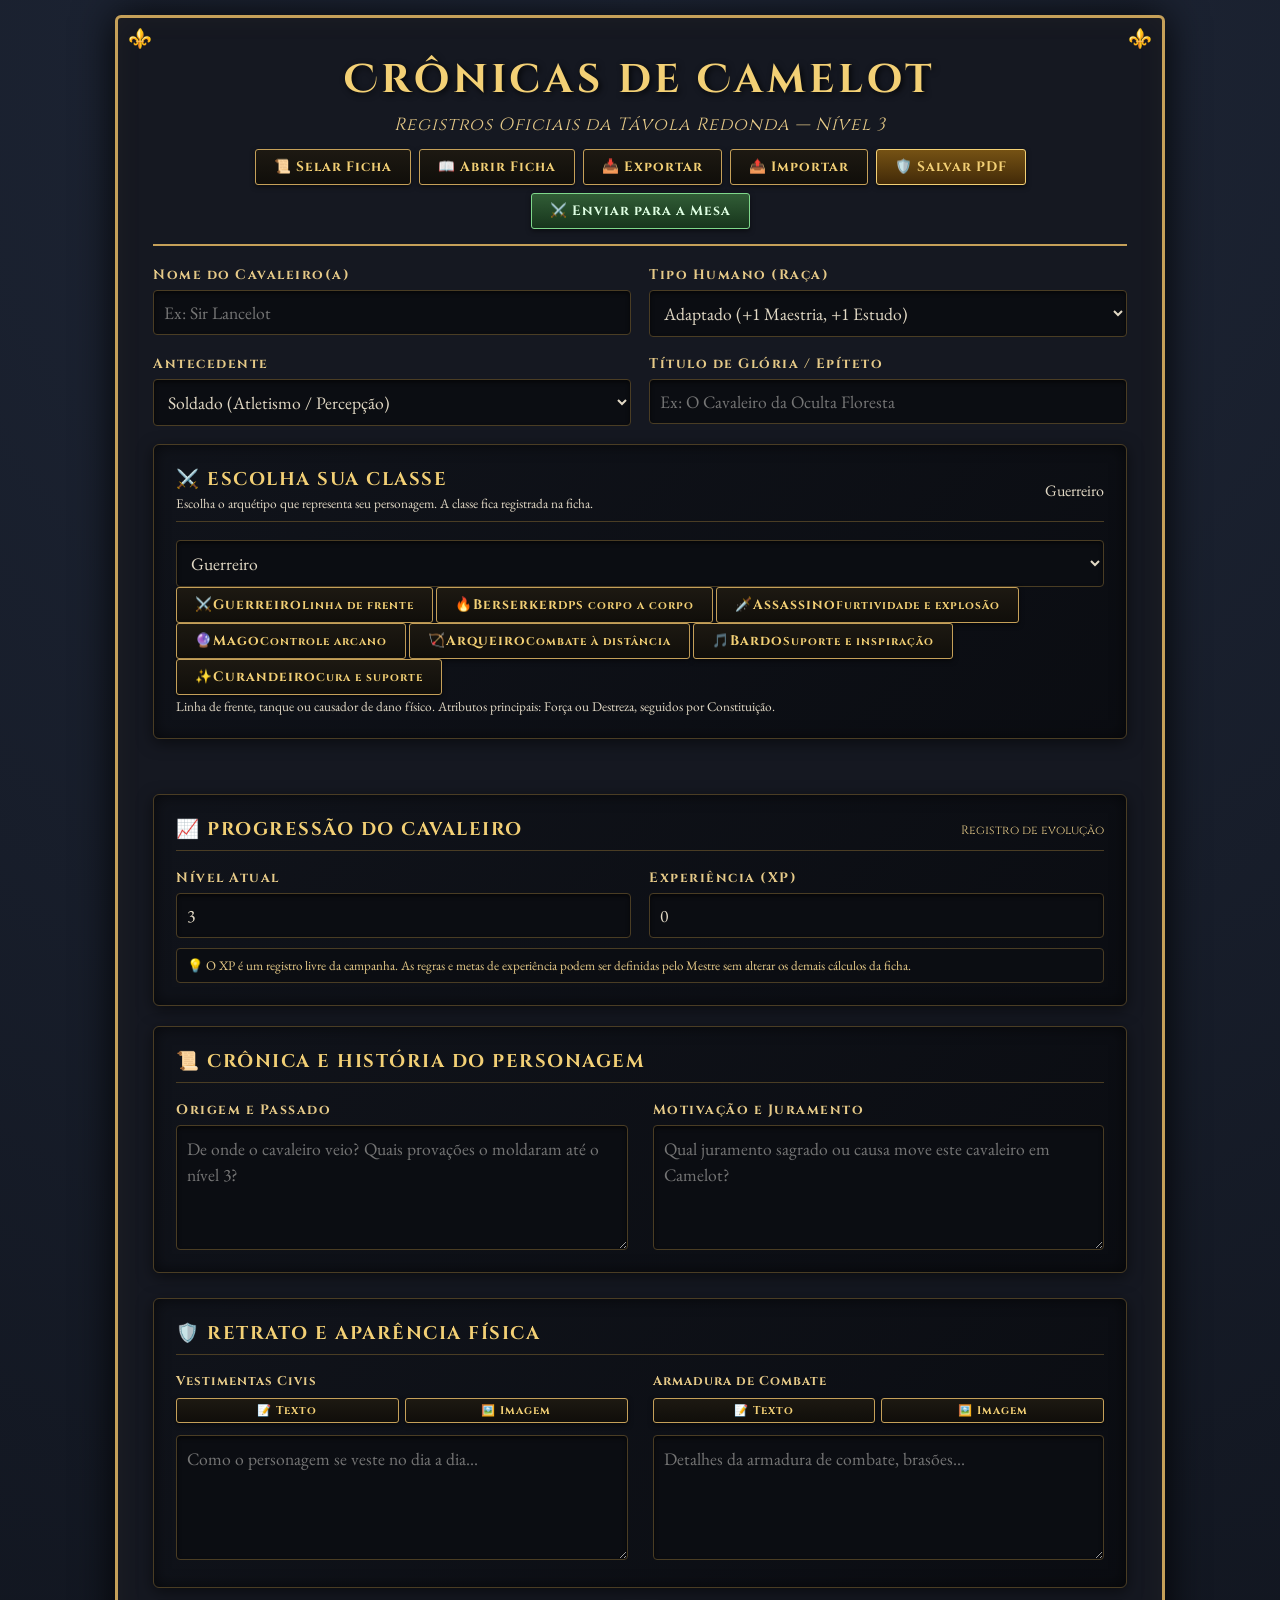
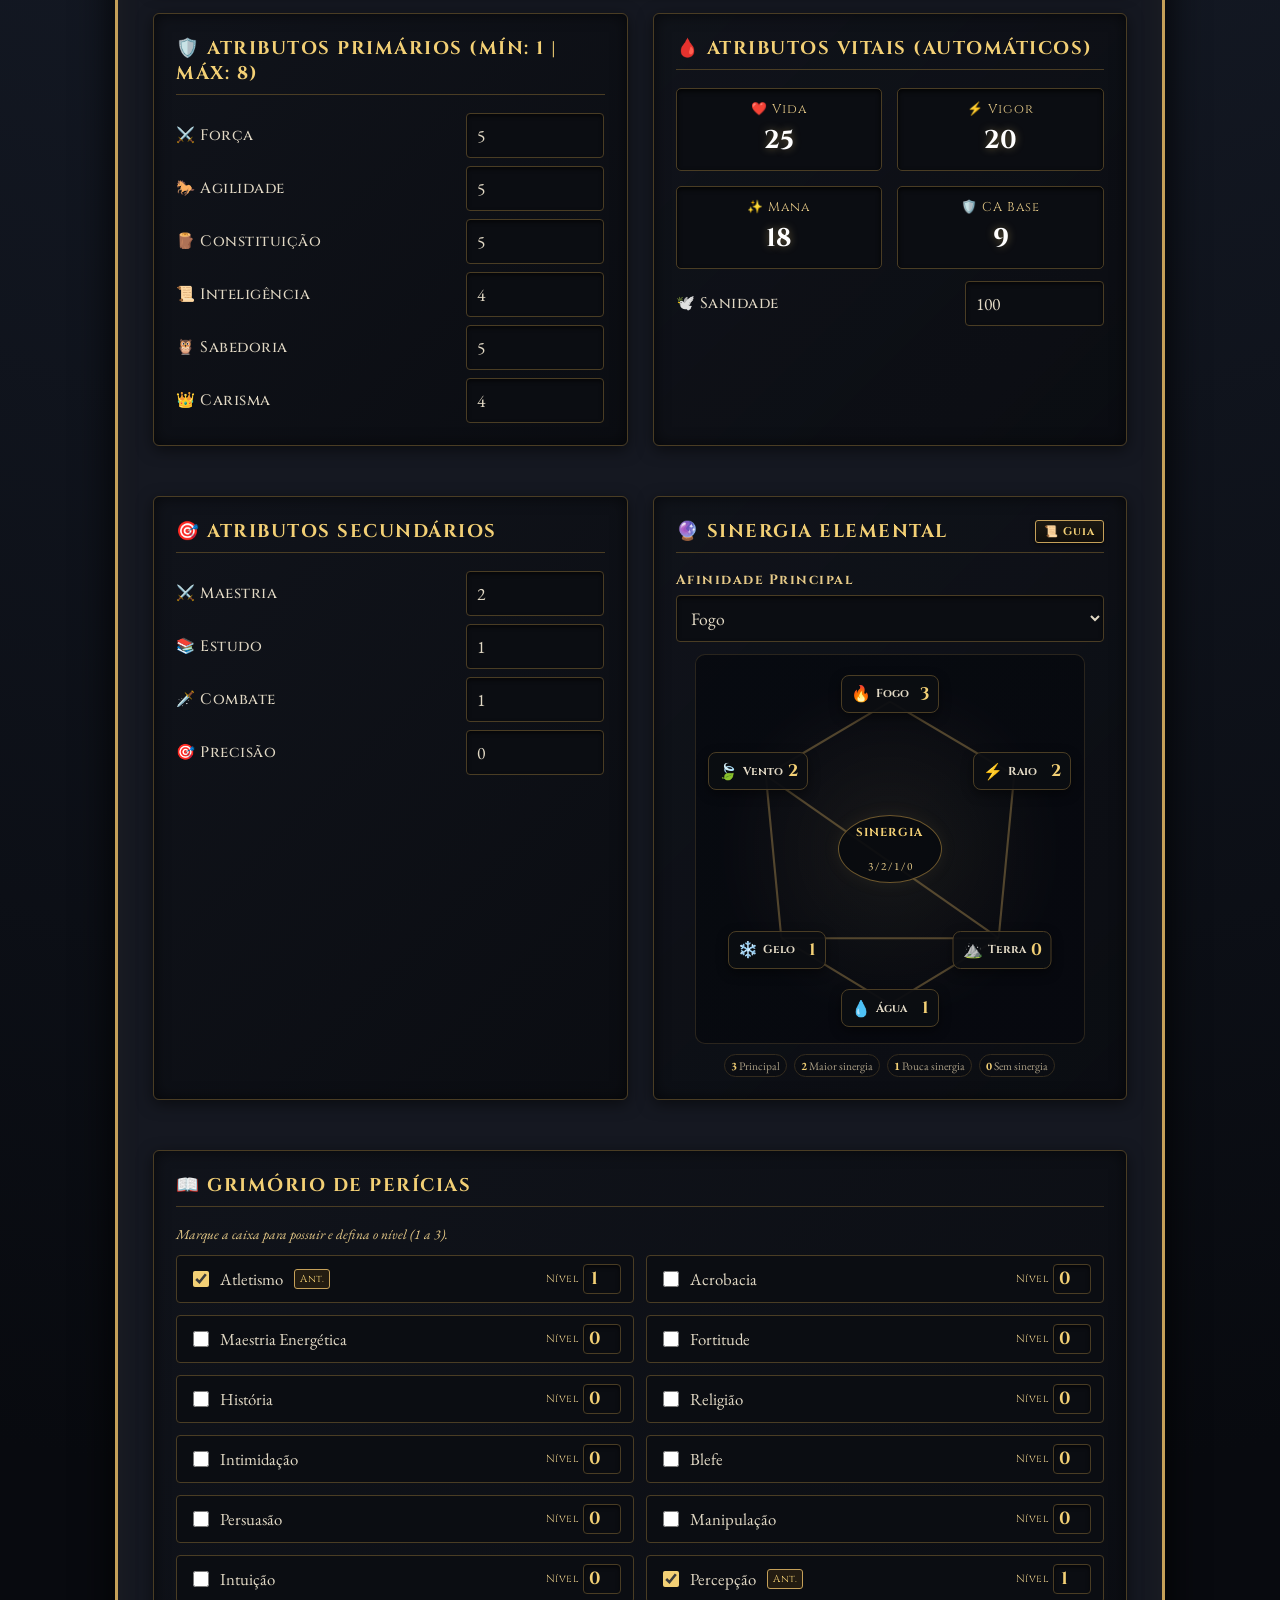
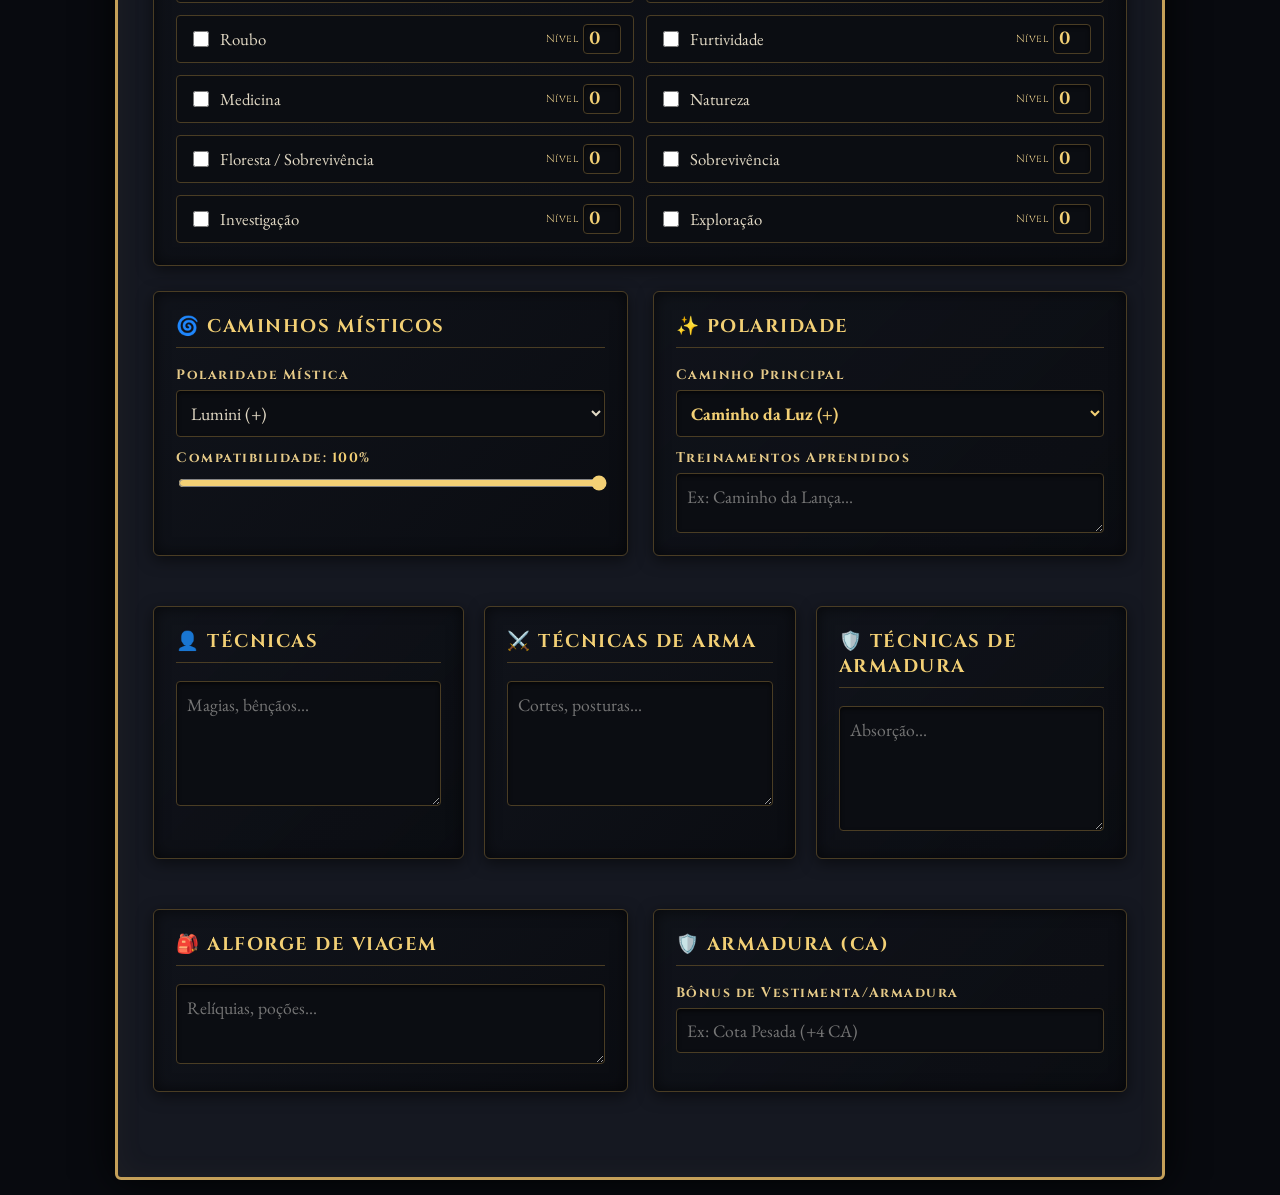
<file: ficha-editor.html>
<!DOCTYPE html>
<html lang="pt-BR">
<head>
    <meta charset="UTF-8">
    <meta name="viewport" content="width=device-width, initial-scale=1.0">
    <title>Crônicas de Camelot — Ficha Integrada à Mesa</title>
    <link href="https://fonts.googleapis.com/css2?family=Cinzel+Decorative:wght@700&family=Cinzel:wght@500;700&family=EB+Garamond:ital,wght@0,400;0,600;1,400&display=swap" rel="stylesheet">
    <style>
        :root {
            --bg-color: #080a0f;
            --panel-bg: #151821; 
            --border-gold: #c5a059; 
            --border-gold-light: #e6ca88;
            --accent-gold: #f3d075; 
            --text-color: #e2d9c5; 
            --input-bg: #0b0d12;
            --iron-dark: #1b202c;
            --shadow-mystic: rgba(197, 160, 89, 0.15);
        }

        /* Correções essenciais para responsividade mobile total */
        * {
            box-sizing: border-box;
        }

        body {
            background-color: var(--bg-color);
            color: var(--text-color);
            font-family: 'EB Garamond', serif;
            margin: 0;
            padding: 15px 10px;
            background-image: 
                radial-gradient(circle at 50% 0%, #1f2738 0%, #080a0f 70%),
                repeating-linear-gradient(45deg, rgba(197,160,89,0.02) 0px, rgba(197,160,89,0.02) 2px, transparent 2px, transparent 40px);
            overflow-x: hidden;
        }

        .ficha-container {
            max-width: 1050px;
            width: 100%;
            margin: 0 auto;
            border: 2px solid var(--border-gold);
            background-color: var(--panel-bg);
            padding: 15px;
            box-shadow: 0 0 20px rgba(0,0,0,0.9);
            border-radius: 6px;
            position: relative;
        }

        @media (min-width: 768px) {
            .ficha-container {
                padding: 35px;
                border-width: 3px;
                box-shadow: 0 0 40px rgba(0,0,0,0.9), inset 0 0 30px rgba(197, 160, 89, 0.05);
            }
        }

        .ficha-container::before, .ficha-container::after {
            content: "⚜️";
            position: absolute;
            color: var(--border-gold);
            font-size: 1.2em;
        }
        .ficha-container::before { top: 8px; left: 10px; }
        .ficha-container::after { top: 8px; right: 10px; }

        header {
            text-align: center;
            border-bottom: 2px solid var(--border-gold);
            padding-bottom: 15px;
            margin-bottom: 20px;
            position: relative;
        }

        h1 {
            font-family: 'Cinzel Decorative', cursive;
            color: var(--accent-gold);
            margin: 0 0 6px 0;
            letter-spacing: 2px;
            font-size: 1.6em;
            text-shadow: 2px 2px 6px rgba(0,0,0,0.8);
        }

        @media (min-width: 768px) {
            h1 {
                font-size: 2.5em;
                letter-spacing: 4px;
            }
        }

        .subtitulo {
            font-family: 'Cinzel', serif;
            font-style: italic;
            color: var(--border-gold-light);
            margin-bottom: 12px;
            font-size: 0.9em;
            letter-spacing: 0.5px;
        }

        @media (min-width: 768px) {
            .subtitulo {
                font-size: 1.1em;
                letter-spacing: 1px;
            }
        }

        .botoes-topo {
            display: flex;
            gap: 8px;
            justify-content: center;
            margin-top: 10px;
            flex-wrap: wrap;
        }

        button {
            font-family: 'Cinzel', serif;
            background: linear-gradient(to bottom, #1d1912, #100e0a);
            color: var(--accent-gold);
            border: 1px solid var(--border-gold);
            padding: 6px 12px;
            cursor: pointer;
            font-weight: bold;
            font-size: 0.75em;
            letter-spacing: 0.5px;
            transition: all 0.3s ease;
            border-radius: 3px;
            box-shadow: 0 2px 5px rgba(0,0,0,0.5);
            flex: 1 1 auto;
            min-width: 120px;
        }

        @media (min-width: 768px) {
            button {
                padding: 8px 18px;
                font-size: 0.85em;
                letter-spacing: 1px;
                flex: initial;
            }
        }

        button:hover {
            background: linear-gradient(to bottom, var(--border-gold), #997839);
            color: #080a0f;
            box-shadow: 0 0 12px var(--border-gold);
            border-color: #fff;
        }

        .grid-dados-gerais {
            display: grid;
            grid-template-columns: 1fr;
            gap: 15px;
            margin-bottom: 20px;
        }

        @media (min-width: 768px) {
            .grid-dados-gerais {
                grid-template-columns: repeat(2, 1fr);
                gap: 18px;
                margin-bottom: 30px;
            }
        }

        .campo-texto {
            display: flex;
            flex-direction: column;
            width: 100%;
        }

        .campo-texto label {
            font-family: 'Cinzel', serif;
            font-size: 0.8em;
            color: var(--border-gold-light);
            margin-bottom: 4px;
            font-weight: 700;
            letter-spacing: 1px;
        }

        @media (min-width: 768px) {
            .campo-texto label {
                font-size: 0.85em;
                letter-spacing: 1.5px;
                margin-bottom: 6px;
            }
        }

        input[type="text"], input[type="number"], select, textarea {
            background-color: var(--input-bg);
            border: 1px solid #4a3d24;
            color: var(--text-color);
            padding: 8px;
            font-family: 'EB Garamond', serif;
            font-size: 1em;
            border-radius: 4px;
            width: 100%;
            box-shadow: inset 0 2px 4px rgba(0,0,0,0.6);
        }

        @media (min-width: 768px) {
            input[type="text"], input[type="number"], select, textarea {
                padding: 10px;
                font-size: 1.1em;
            }
        }

        input:focus, select:focus, textarea:focus {
            outline: none;
            border-color: var(--accent-gold);
            box-shadow: 0 0 8px rgba(243, 208, 117, 0.4), inset 0 2px 4px rgba(0,0,0,0.6);
        }

        .secao-flex {
            display: grid;
            grid-template-columns: 1fr;
            gap: 15px;
            margin-bottom: 20px;
        }

        @media (min-width: 768px) {
            .secao-flex {
                grid-template-columns: 1fr 1fr;
                gap: 25px;
                margin-bottom: 25px;
            }
        }

        .bloco {
            border: 1px solid #4a3d24;
            padding: 15px;
            background: linear-gradient(135deg, rgba(15,18,25,0.8) 0%, rgba(10,12,17,0.95) 100%);
            border-radius: 6px;
            box-shadow: 0 4px 15px rgba(0,0,0,0.5), inset 0 0 15px rgba(0,0,0,0.6);
            margin-bottom: 15px;
            position: relative;
            width: 100%;
            overflow: hidden;
        }

        @media (min-width: 768px) {
            .bloco {
                padding: 22px;
                margin-bottom: 25px;
            }
        }

        .bloco h2 {
            font-family: 'Cinzel', serif;
            font-size: 1em;
            color: var(--accent-gold);
            border-bottom: 1px solid #4a3d24;
            padding-bottom: 6px;
            margin-top: 0;
            margin-bottom: 12px;
            letter-spacing: 1px;
            text-transform: uppercase;
        }

        @media (min-width: 768px) {
            .bloco h2 {
                font-size: 1.15em;
                padding-bottom: 8px;
                margin-bottom: 18px;
                letter-spacing: 1.5px;
            }
        }

        .bloco-header-flex {
            display: flex;
            justify-content: space-between;
            align-items: center;
            border-bottom: 1px solid #4a3d24;
            padding-bottom: 6px;
            margin-bottom: 12px;
        }

        @media (min-width: 768px) {
            .bloco-header-flex {
                padding-bottom: 8px;
                margin-bottom: 18px;
            }
        }

        .bloco-header-flex h2 {
            margin: 0;
            border-bottom: none;
            padding-bottom: 0;
        }

        .grid-atributos {
            display: grid;
            grid-template-columns: 1fr 80px;
            gap: 8px;
            align-items: center;
        }

        @media (min-width: 768px) {
            .grid-atributos {
                grid-template-columns: 2fr 1fr;
                gap: 12px;
            }
        }

        .grid-atributos label {
            font-family: 'Cinzel', serif;
            font-weight: 500;
            font-size: 0.85em;
            letter-spacing: 0.5px;
        }

        @media (min-width: 768px) {
            .grid-atributos label {
                font-size: 0.95em;
            }
        }

        .grid-status {
            display: grid;
            grid-template-columns: repeat(2, 1fr);
            gap: 10px;
        }

        @media (min-width: 768px) {
            .grid-status {
                gap: 15px;
            }
        }

        .status-box {
            text-align: center;
            border: 1px solid #4a3d24;
            padding: 8px;
            background: var(--input-bg);
            border-radius: 5px;
            box-shadow: inset 0 2px 5px rgba(0,0,0,0.8);
        }

        @media (min-width: 768px) {
            .status-box {
                padding: 12px;
            }
        }

        .status-box span {
            display: block;
            font-family: 'Cinzel', serif;
            font-size: 0.7em;
            color: var(--border-gold-light);
            margin-bottom: 4px;
            letter-spacing: 0.5px;
        }

        @media (min-width: 768px) {
            .status-box span {
                font-size: 0.8em;
                letter-spacing: 1px;
                margin-bottom: 5px;
            }
        }

        .status-box .valor-auto {
            font-family: 'Cinzel', serif;
            font-size: 1.3em;
            font-weight: bold;
            color: #fff;
            text-shadow: 0 0 8px rgba(243, 208, 117, 0.4);
        }

        @media (min-width: 768px) {
            .status-box .valor-auto {
                font-size: 1.6em;
            }
        }

        .pentagono-grid {
            display: grid;
            grid-template-columns: 1fr;
            gap: 8px;
        }

        @media (min-width: 480px) {
            .pentagono-grid {
                grid-template-columns: repeat(2, 1fr);
                gap: 10px;
            }
        }

        .elemento-box {
            display: flex;
            justify-content: space-between;
            align-items: center;
            background: var(--input-bg);
            padding: 6px 10px;
            border: 1px solid #4a3d24;
            border-radius: 4px;
        }

        @media (min-width: 768px) {
            .elemento-box {
                padding: 8px 12px;
            }
        }

        .elemento-box label { 
            font-family: 'Cinzel', serif;
            font-weight: 500;
            font-size: 0.85em;
        }

        @media (min-width: 768px) {
            .elemento-box label {
                font-size: 0.9em;
            }
        }

        .elemento-box span.valor-elem { 
            font-family: 'Cinzel', serif;
            font-size: 1.1em; 
            font-weight: bold; 
            color: var(--accent-gold); 
            width: 35px; 
            text-align: center; 
        }

        .secao-tecnicas-tripla {
            display: grid;
            grid-template-columns: 1fr;
            gap: 15px;
            margin-bottom: 20px;
        }

        @media (min-width: 768px) {
            .secao-tecnicas-tripla {
                grid-template-columns: repeat(3, 1fr);
                gap: 20px;
                margin-bottom: 25px;
            }
        }

        textarea {
            width: 100%;
            box-sizing: border-box;
            resize: vertical;
            height: 100px;
            line-height: 1.4;
        }

        @media (min-width: 768px) {
            textarea {
                height: 125px;
                line-height: 1.5;
            }
        }

        .modo-container {
            display: flex;
            flex-direction: column;
            gap: 8px;
        }

        .botoes-modo {
            display: flex;
            gap: 6px;
            margin-bottom: 4px;
            flex-wrap: wrap;
        }

        .botoes-modo button {
            font-size: 0.7em;
            padding: 4px 8px;
            min-width: auto;
            flex: 1;
        }

        .painel-modo {
            display: none;
        }

        .painel-modo.ativo {
            display: block;
        }

        .preview-container {
            border: 1px dashed #4a3d24;
            padding: 8px;
            text-align: center;
            background: var(--input-bg);
            border-radius: 4px;
            min-height: 100px;
            display: flex;
            flex-direction: column;
            align-items: center;
            justify-content: center;
        }

        .preview-img {
            max-width: 100%;
            max-height: 130px;
            object-fit: contain;
            border-radius: 4px;
            border: 1px solid var(--border-gold);
            margin-top: 5px;
        }

        .pericias-container {
            display: grid;
            grid-template-columns: 1fr;
            gap: 8px;
            margin-top: 10px;
        }

        @media (min-width: 768px) {
            .pericias-container {
                grid-template-columns: repeat(2, 1fr);
                gap: 12px;
            }
        }

        .pericia-item {
            display: flex;
            align-items: center;
            justify-content: space-between;
            background: var(--input-bg);
            padding: 6px 10px;
            border: 1px solid #4a3d24;
            border-radius: 4px;
        }

        @media (min-width: 768px) {
            .pericia-item {
                padding: 8px 12px;
            }
        }

        .pericia-info {
            display: flex;
            align-items: center;
            gap: 6px;
            font-size: 0.95em;
            flex-wrap: wrap;
        }

        @media (min-width: 768px) {
            .pericia-info {
                gap: 8px;
                font-size: 1.05em;
            }
        }

        .pericia-info input[type="checkbox"] {
            accent-color: var(--accent-gold);
            width: 16px;
            height: 16px;
            cursor: pointer;
        }

        .pericia-graduacao {
            display: flex;
            align-items: center;
            gap: 4px;
        }

        .pericia-graduacao label {
            font-family: 'Cinzel', serif;
            font-size: 0.65em;
            color: var(--border-gold-light);
            letter-spacing: 0.5px;
        }

        .pericia-graduacao input[type="number"] {
            width: 38px;
            padding: 2px;
            text-align: center;
            font-weight: bold;
            color: var(--accent-gold);
            font-family: 'Cinzel', serif;
        }

        .tag-origem {
            font-family: 'Cinzel', serif;
            font-size: 0.6em;
            background: #231c11;
            color: var(--accent-gold);
            padding: 2px 5px;
            border-radius: 3px;
            border: 1px solid var(--border-gold);
            margin-left: 3px;
            letter-spacing: 0.5px;
        }

        .modal {
            display: none;
            position: fixed;
            z-index: 1000;
            left: 0;
            top: 0;
            width: 100%;
            height: 100%;
            overflow: auto;
            background-color: rgba(5,7,10,0.85);
            padding: 10px;
        }

        .modal-content {
            background-color: var(--panel-bg);
            margin: 20% auto;
            padding: 20px;
            border: 2px solid var(--border-gold);
            width: 100%;
            max-width: 600px;
            border-radius: 6px;
            box-shadow: 0 0 30px rgba(0,0,0,0.9);
            color: var(--text-color);
        }

        @media (min-width: 768px) {
            .modal-content {
                margin: 10% auto;
                padding: 30px;
            }
        }

        .modal-content h3 {
            font-family: 'Cinzel', serif;
            color: var(--accent-gold);
            margin-top: 0;
            border-bottom: 1px solid var(--border-gold);
            padding-bottom: 8px;
            letter-spacing: 1.5px;
        }

        .close-btn {
            color: var(--border-gold);
            float: right;
            font-size: 26px;
            font-weight: bold;
            cursor: pointer;
        }

        .close-btn:hover {
            color: #fff;
        }

        .modal-body ul {
            padding-left: 15px;
            line-height: 1.6;
            font-size: 0.95em;
        }


        /* Diagrama elemental de Camelot */
        .elemento-diagrama{position:relative;width:100%;max-width:390px;aspect-ratio:1/1;margin:8px auto 10px;border:1px solid rgba(197,160,89,.18);border-radius:10px;background:radial-gradient(circle at 50% 50%,rgba(197,160,89,.06),rgba(7,9,15,.88) 62%);overflow:hidden}
        .elemento-linhas{position:absolute;inset:0;width:100%;height:100%;pointer-events:none}
        .elemento-linhas line{stroke:rgba(197,160,89,.38);stroke-width:.55}
        .elemento-centro{position:absolute;left:50%;top:50%;transform:translate(-50%,-50%);display:grid;place-items:center;width:104px;height:68px;border:1px solid #6d572d;border-radius:50%;background:rgba(8,10,15,.92);box-shadow:0 0 18px rgba(197,160,89,.08);text-align:center}
        .elemento-centro strong{font-family:'Cinzel',serif;font-size:.72rem;color:var(--accent-gold);letter-spacing:1px}
        .elemento-centro small{font-size:.7rem;color:var(--border-gold-light)}
        .elemento-no{position:absolute;transform:translate(-50%,-50%);display:grid;grid-template-columns:auto 1fr auto;align-items:center;gap:5px;min-width:98px;padding:7px 9px;border:1px solid #4a3d24;border-radius:8px;background:rgba(11,13,18,.94);box-shadow:0 4px 12px rgba(0,0,0,.45)}
        .elemento-no span{font-size:1rem}.elemento-no b{font-family:'Cinzel',serif;color:#e2d9c5;font-size:.72rem}.elemento-no strong{font-family:'Cinzel',serif;color:var(--accent-gold);font-size:1.05rem}
        .elemento-fogo{left:50%;top:10%}.elemento-raio{left:84%;top:30%}.elemento-terra{left:79%;top:76%}.elemento-agua{left:50%;top:91%}.elemento-gelo{left:21%;top:76%}.elemento-vento{left:16%;top:30%}
        .elemento-legenda{display:flex;justify-content:center;gap:7px;flex-wrap:wrap;color:#a99d84;font-size:.72rem;margin-top:5px}.elemento-legenda span{padding:3px 6px;border:1px solid #332b1e;border-radius:999px;background:#0b0d12}.elemento-legenda b{color:var(--accent-gold)}
        @media(max-width:480px){.elemento-no{min-width:82px;padding:5px 6px;grid-template-columns:auto 1fr;gap:3px}.elemento-no strong{grid-column:2;font-size:.92rem;margin-top:-3px}.elemento-centro{width:84px;height:58px}.elemento-centro strong{font-size:.62rem}.elemento-centro small{font-size:.6rem}}

        /* CONFIGURAÇÕES DE IMPRESSÃO / PDF LIMPO */
        @media print {
            body {
                background: #080a0f !important;
                -webkit-print-color-adjust: exact;
                print-color-adjust: exact;
                padding: 0;
            }

            .botoes-topo, .botoes-modo, input[type="file"], button[onclick*="abrirModalPentagono"] {
                display: none !important;
            }

            .ficha-container {
                border: none;
                box-shadow: none;
                padding: 5px;
                max-width: 100%;
            }

            .bloco, header, .grid-dados-gerais, .secao-flex {
                break-inside: avoid;
                page-break-inside: avoid;
            }

            .pdf-page-break {
                break-before: page;
                page-break-before: always;
            }

            input[type="text"], input[type="number"], select {
                border: none !important;
                background: transparent !important;
                color: var(--accent-gold) !important;
                box-shadow: none !important;
                font-family: 'Cinzel', serif !important;
                font-weight: bold;
                padding: 0 !important;
            }

            textarea {
                border: 1px solid #4a3d24 !important;
                background: #0b0d12 !important;
                color: #e2d9c5 !important;
            }

            .pericia-item.nao-marcada-pdf {
                display: none !important;
            }
        }
        body.modo-visualizacao .botoes-topo { display:none !important; }
        body.modo-edicao #btn-enviar-mesa::after { content: ''; }
        body.modo-visualizacao input, body.modo-visualizacao select, body.modo-visualizacao textarea, body.modo-visualizacao input[type="range"], body.modo-visualizacao input[type="checkbox"] { pointer-events:none; }
        body.modo-visualizacao { padding-top: 8px; }

        /* Polimento mobile e acessibilidade */
        button:focus-visible, input:focus-visible, select:focus-visible, textarea:focus-visible {
            outline: 2px solid var(--accent-gold);
            outline-offset: 2px;
        }
        input[type="file"] {
            max-width: 100%;
        }
        @media (max-width: 600px) {
            body { padding: 6px 4px; }
            .ficha-container { padding: 10px 8px; border-width: 1px; }
            h1 { font-size: 1.25em; letter-spacing: 1px; }
            .subtitulo { font-size: .78em; }
            button { min-height: 44px; }
        }
        @media (prefers-reduced-motion: reduce) {
            *, *::before, *::after {
                animation-duration: .01ms !important;
                animation-iteration-count: 1 !important;
                transition-duration: .01ms !important;
            }
        }
    </style>
</head>
<body>

<div class="ficha-container" id="ficha-para-pdf">
    <header>
        <h1>Crônicas de Camelot</h1>
        <div class="subtitulo">Registros Oficiais da Távola Redonda — <span id="subtitulo-nivel">Nível 3</span></div>
        <div class="botoes-topo">
            <button onclick="salvarLocal()">📜 Selar Ficha</button>
            <button onclick="carregarLocal()">📖 Abrir Ficha</button>
            <button onclick="exportarJSON()">📥 Exportar</button>
            <button onclick="importarJSON()">📤 Importar</button>
            <button onclick="gerarPDF()" style="background: linear-gradient(to bottom, #755214, #422a08); border-color: var(--accent-gold);">🛡️ Salvar PDF</button>
            <button onclick="enviarFichaParaMesa()" id="btn-enviar-mesa" style="background: linear-gradient(to bottom, #315d36, #17351c); border-color: #7fd88b; color: #dfffe3;">⚔️ Enviar para a Mesa</button>
            <input type="file" id="fileInput" style="display:none" onchange="lerArquivoJSON(event)">
        </div>
    </header>

    <!-- Dados do Cavaleiro / Nobre -->
    <div class="grid-dados-gerais">
        <div class="campo-texto">
            <label>Nome do Cavaleiro(a)</label>
            <input type="text" id="nome" placeholder="Ex: Sir Lancelot">
        </div>
        <div class="campo-texto">
            <label>Tipo Humano (Raça)</label>
            <select id="tipo_humano" onchange="atualizarOrigemPericias()">
                <option value="Adaptado">Adaptado (+1 Maestria, +1 Estudo)</option>
                <option value="Prodígio">Prodígio (+2 Maestria)</option>
                <option value="Esforço">Esforço (+1 Força, +1 Precisão)</option>
                <option value="Gênio">Gênio (+2 Estudo)</option>
                <option value="Robusto">Robusto (+2 Força)</option>
                <option value="Aguçado">Aguçado (+2 Precisão)</option>
            </select>
        </div>
        <div class="campo-texto">
            <label>Antecedente</label>
            <select id="antecedente" onchange="atualizarOrigemPericias()">
                <option value="Soldado">Soldado (Atletismo / Percepção)</option>
                <option value="Procurado">Procurado (Roubo / Furtividade)</option>
                <option value="Estudioso">Estudioso (Maestria Energética / Intuição)</option>
                <option value="Historiador">Historiador (História / Religião)</option>
                <option value="Malandro">Malandro (Persuasão / Manipulação)</option>
                <option value="Herói">Herói (Fortitude / Sobrevivência)</option>
                <option value="Vingador">Vingador (Investigação / Exploração)</option>
                <option value="Nativo">Nativo da Fronteira (Natureza / Floresta)</option>
            </select>
        </div>
        <div class="campo-texto">
            <label>Título de Glória / Epíteto</label>
            <input type="text" id="titulo" placeholder="Ex: O Cavaleiro da Oculta Floresta">
        </div>
        <div class="bloco escolha-classe-camelot" style="grid-column: 1 / -1;">
            <div class="bloco-header-flex">
                <div>
                    <h2>⚔️ Escolha sua Classe</h2>
                    <small class="subtexto-classe-camelot">Escolha o arquétipo que representa seu personagem. A classe fica registrada na ficha.</small>
                </div>
                <span id="classe_selecionada_badge" class="classe-badge-camelot">Guerreiro</span>
            </div>
            <select id="classe" onchange="atualizarDescricaoClasse()" class="select-classe-camelot" aria-label="Classe do personagem">
                <option value="Guerreiro">Guerreiro</option>
                <option value="Berserker">Berserker</option>
                <option value="Assassino">Assassino</option>
                <option value="Mago">Mago</option>
                <option value="Arqueiro">Arqueiro</option>
                <option value="Bardo">Bardo</option>
                <option value="Curandeiro">Curandeiro</option>
            </select>
            <div id="classes_seletor_camelot" class="classes-seletor-camelot">
                <button type="button" class="classe-opcao-camelot selecionada" data-classe="Guerreiro" onclick="selecionarClasseCamelot('Guerreiro')"><span>⚔️</span><strong>Guerreiro</strong><small>Linha de frente</small></button>
                <button type="button" class="classe-opcao-camelot" data-classe="Berserker" onclick="selecionarClasseCamelot('Berserker')"><span>🔥</span><strong>Berserker</strong><small>DPS corpo a corpo</small></button>
                <button type="button" class="classe-opcao-camelot" data-classe="Assassino" onclick="selecionarClasseCamelot('Assassino')"><span>🗡️</span><strong>Assassino</strong><small>Furtividade e explosão</small></button>
                <button type="button" class="classe-opcao-camelot" data-classe="Mago" onclick="selecionarClasseCamelot('Mago')"><span>🔮</span><strong>Mago</strong><small>Controle arcano</small></button>
                <button type="button" class="classe-opcao-camelot" data-classe="Arqueiro" onclick="selecionarClasseCamelot('Arqueiro')"><span>🏹</span><strong>Arqueiro</strong><small>Combate à distância</small></button>
                <button type="button" class="classe-opcao-camelot" data-classe="Bardo" onclick="selecionarClasseCamelot('Bardo')"><span>🎵</span><strong>Bardo</strong><small>Suporte e inspiração</small></button>
                <button type="button" class="classe-opcao-camelot" data-classe="Curandeiro" onclick="selecionarClasseCamelot('Curandeiro')"><span>✨</span><strong>Curandeiro</strong><small>Cura e suporte</small></button>
            </div>
            <small id="descricao_classe" class="descricao-classe-camelot">Linha de frente, tanque ou causador de dano físico. Atributos principais: Força ou Destreza, seguidos por Constituição.</small>
        </div>
    </div>

    <!-- Progressão do Personagem -->
    <div class="bloco" style="margin-bottom: 20px;">
        <div class="bloco-header-flex">
            <h2>📈 Progressão do Cavaleiro</h2>
            <span style="font-family: 'Cinzel', serif; color: var(--border-gold-light); font-size: 0.75em;">Registro de evolução</span>
        </div>
        <div class="grid-dados-gerais" style="margin-bottom: 0;">
            <div class="campo-texto">
                <label>Nível Atual</label>
                <input type="number" id="nivel" value="3" min="1" max="20" onchange="atualizarNivelFicha()">
            </div>
            <div class="campo-texto">
                <label>Experiência (XP)</label>
                <input type="number" id="xp_atual" value="0" min="0" step="1" onchange="atualizarProgressaoFicha()">
            </div>
        </div>
        <div style="margin-top: 10px; padding: 8px 10px; border: 1px solid #4a3d24; background: var(--input-bg); border-radius: 4px; color: var(--border-gold-light); font-size: 0.82em;">
            💡 O XP é um registro livre da campanha. As regras e metas de experiência podem ser definidas pelo Mestre sem alterar os demais cálculos da ficha.
        </div>
    </div>

    <!-- Seção de História e Origem -->
    <div class="bloco">
        <h2>📜 Crônica e História do Personagem</h2>
        <div class="secao-flex" style="margin-bottom: 0;">
            <div class="campo-texto">
                <label>Origem e Passado</label>
                <textarea id="historia_origem" placeholder="De onde o cavaleiro veio? Quais provações o moldaram até o nível 3?"></textarea>
            </div>
            <div class="campo-texto">
                <label>Motivação e Juramento</label>
                <textarea id="historia_motivacao" placeholder="Qual juramento sagrado ou causa move este cavaleiro em Camelot?"></textarea>
            </div>
        </div>
    </div>

    <!-- Seção de Aparência -->
    <div class="bloco">
        <h2>🛡️ Retrato e Aparência Física</h2>
        <div class="secao-flex" style="margin-bottom: 0;">
            <div class="modo-container">
                <label style="font-family: 'Cinzel', serif; font-size: 0.8em; color: var(--border-gold-light); font-weight: 700; letter-spacing: 1px;">Vestimentas Civis</label>
                <div class="botoes-modo">
                    <button type="button" onclick="mudarModoAparencia('civil', 'texto')">📝 Texto</button>
                    <button type="button" onclick="mudarModoAparencia('civil', 'imagem')">🖼️ Imagem</button>
                </div>
                <div id="painel_civil_texto" class="painel-modo ativo">
                    <textarea id="aparencia_civil" placeholder="Como o personagem se veste no dia a dia..."></textarea>
                </div>
                <div id="painel_civil_imagem" class="painel-modo">
                    <div class="preview-container">
                        <input type="file" accept="image/*" onchange="carregarImagem(event, 'preview_civil_img', 'input_civil_base64')" style="font-size: 0.75em;">
                        <input type="hidden" id="input_civil_base64">
                        <div id="container_preview_civil">
                            <img id="preview_civil_img" class="preview-img" style="display:none;">
                        </div>
                    </div>
                </div>
            </div>

            <div class="modo-container">
                <label style="font-family: 'Cinzel', serif; font-size: 0.8em; color: var(--border-gold-light); font-weight: 700; letter-spacing: 1px;">Armadura de Combate</label>
                <div class="botoes-modo">
                    <button type="button" onclick="mudarModoAparencia('armadura', 'texto')">📝 Texto</button>
                    <button type="button" onclick="mudarModoAparencia('armadura', 'imagem')">🖼️ Imagem</button>
                </div>
                <div id="painel_armadura_texto" class="painel-modo ativo">
                    <textarea id="aparencia_armadura" placeholder="Detalhes da armadura de combate, brasões..."></textarea>
                </div>
                <div id="painel_armadura_imagem" class="painel-modo">
                    <div class="preview-container">
                        <input type="file" accept="image/*" onchange="carregarImagem(event, 'preview_armadura_img', 'input_armadura_base64')" style="font-size: 0.75em;">
                        <input type="hidden" id="input_armadura_base64">
                        <div id="container_preview_armadura">
                            <img id="preview_armadura_img" class="preview-img" style="display:none;">
                        </div>
                    </div>
                </div>
            </div>
        </div>
    </div>

    <!-- SALTO DE PÁGINA ESTRUTURADO PARA O PDF -->
    <div class="pdf-page-break"></div>

    <!-- Atributos Primários e Sinais Vitais -->
    <div class="secao-flex">
        <div class="bloco">
            <h2>🛡️ Atributos Primários (Mín: 1 | Máx: 8)</h2>
            <div class="grid-atributos" style="margin-bottom: 8px;">
                <label>⚔️ Força</label>
                <input type="number" id="attr_forca" value="5" min="1" max="8" onchange="calcularTudo()">
            </div>
            <div class="grid-atributos" style="margin-bottom: 8px;">
                <label>🐎 Agilidade</label>
                <input type="number" id="attr_agilidade" value="5" min="1" max="8" onchange="calcularTudo()">
            </div>
            <div class="grid-atributos" style="margin-bottom: 8px;">
                <label>🪵 Constituição</label>
                <input type="number" id="attr_constituicao" value="5" min="1" max="8" onchange="calcularTudo()">
            </div>
            <div class="grid-atributos" style="margin-bottom: 8px;">
                <label>📜 Inteligência</label>
                <input type="number" id="attr_inteligencia" value="4" min="1" max="8" onchange="calcularTudo()">
            </div>
            <div class="grid-atributos" style="margin-bottom: 8px;">
                <label>🦉 Sabedoria</label>
                <input type="number" id="attr_sabedoria" value="5" min="1" max="8" onchange="calcularTudo()">
            </div>
            <div class="grid-atributos">
                <label>👑 Carisma</label>
                <input type="number" id="attr_carisma" value="4" min="1" max="8" onchange="calcularTudo()">
            </div>
        </div>

        <div class="bloco">
            <h2>🩸 Atributos Vitais (Automáticos)</h2>
            <div class="grid-status" style="margin-bottom: 12px;">
                <div class="status-box">
                    <span>❤️ Vida</span>
                    <div class="valor-auto" id="vida_max">25</div>
                </div>
                <div class="status-box">
                    <span>⚡ Vigor</span>
                    <div class="valor-auto" id="vigor_max">20</div>
                </div>
                <div class="status-box">
                    <span>✨ Mana</span>
                    <div class="valor-auto" id="manipulacao_max">18</div>
                </div>
                <div class="status-box">
                    <span>🛡️ CA Base</span>
                    <div class="valor-auto" id="ca_base">9</div>
                </div>
            </div>
            <div class="grid-atributos">
                <label>🕊️ Sanidade</label>
                <input type="number" id="sanidade_atual" value="100">
            </div>
        </div>
    </div>

    <!-- Atributos Secundários e Elementos -->
    <div class="secao-flex">
        <div class="bloco">
            <h2>🎯 Atributos Secundários</h2>
            <div class="grid-atributos" style="margin-bottom: 8px;">
                <label>⚔️ Maestria</label>
                <input type="number" id="sec_maestria" value="2" min="0" max="8">
            </div>
            <div class="grid-atributos" style="margin-bottom: 8px;">
                <label>📚 Estudo</label>
                <input type="number" id="sec_estudo" value="1" min="0" max="8">
            </div>
            <div class="grid-atributos" style="margin-bottom: 8px;">
                <label>🗡️ Combate</label>
                <input type="number" id="sec_combate" value="1" min="0" max="8">
            </div>
            <div class="grid-atributos">
                <label>🎯 Precisão</label>
                <input type="number" id="sec_precisao" value="0" min="0" max="8">
            </div>
        </div>

        <div class="bloco">
            <div class="bloco-header-flex">
                <h2>🔮 Sinergia Elemental</h2>
                <button type="button" onclick="abrirModalPentagono()" style="font-size: 0.7em; padding: 3px 8px; min-width: auto;">📜 Guia</button>
            </div>
            <div class="campo-texto" style="margin-bottom: 12px;">
                <label>Afinidade Principal</label>
                <select id="afinidade_principal" onchange="atualizarElementos()">
                    <option value="Fogo">Fogo</option>
                    <option value="Raio">Raio</option>
                    <option value="Terra">Terra</option>
                    <option value="Água">Água</option>
                    <option value="Gelo">Gelo</option>
                    <option value="Vento">Vento</option>
                </select>
            </div>
            <div class="elemento-diagrama" aria-label="Diagrama de sinergia elemental">
                <svg class="elemento-linhas" viewBox="0 0 100 100" preserveAspectRatio="none" aria-hidden="true">
                    <line x1="50" y1="12" x2="82" y2="31"/>
                    <line x1="82" y1="31" x2="78" y2="73"/>
                    <line x1="78" y1="73" x2="50" y2="90"/>
                    <line x1="50" y1="90" x2="22" y2="73"/>
                    <line x1="22" y1="73" x2="18" y2="31"/>
                    <line x1="18" y1="31" x2="50" y2="12"/>
                    <line x1="78" y1="73" x2="22" y2="73"/>
                    <line x1="78" y1="73" x2="18" y2="31"/>
                </svg>
                <div class="elemento-centro"><strong>SINERGIA</strong><small>3 / 2 / 1 / 0</small></div>
                <div class="elemento-no elemento-fogo"><span>🔥</span><b>Fogo</b><strong id="val_fogo">3</strong></div>
                <div class="elemento-no elemento-raio"><span>⚡</span><b>Raio</b><strong id="val_raio">2</strong></div>
                <div class="elemento-no elemento-terra"><span>⛰️</span><b>Terra</b><strong id="val_terra">1</strong></div>
                <div class="elemento-no elemento-agua"><span>💧</span><b>Água</b><strong id="val_agua">0</strong></div>
                <div class="elemento-no elemento-gelo"><span>❄️</span><b>Gelo</b><strong id="val_gelo">0</strong></div>
                <div class="elemento-no elemento-vento"><span>🍃</span><b>Vento</b><strong id="val_vento">2</strong></div>
            </div>
            <div class="elemento-legenda">
                <span><b>3</b> Principal</span><span><b>2</b> Maior sinergia</span><span><b>1</b> Pouca sinergia</span><span><b>0</b> Sem sinergia</span>
            </div>
        </div>
    </div>

    <!-- SEGUNDO SALTO DE PÁGINA PARA O PDF -->
    <div class="pdf-page-break"></div>

    <!-- Seção Detalhada de Perícias -->
    <div class="bloco">
        <h2>📖 Grimório de Perícias</h2>
        <div style="font-size: 0.85em; color: var(--border-gold-light); margin-bottom: 12px; font-style: italic;">
            Marque a caixa para possuir e defina o nível (1 a 3).
        </div>
        <div class="pericias-container" id="lista_pericias_container"></div>
    </div>

    <!-- Seção de Polaridade Energética e Caminhos (Seções Trocadas conforme instrução) -->
    <div class="secao-flex">
        <div class="bloco">
            <h2>🌀 Caminhos Místicos</h2>
            <div class="campo-texto" style="margin-bottom: 12px;">
                <label>Polaridade Mística</label>
                <select id="polaridade_energia">
                    <option value="Lumini">Lumini (+)</option>
                    <option value="Umbra">Umbra (-)</option>
                </select>
            </div>
            <div class="campo-texto">
                <label>Compatibilidade: <span id="label_porcentagem_valor" style="color: var(--accent-gold);">100</span>%</label>
                <input type="range" id="energia_porcentagem" min="0" max="100" value="100" oninput="atualizarPorcentagemEnergia(this.value)" style="accent-color: var(--accent-gold); cursor: pointer; width: 100%;">
            </div>
        </div>

        <div class="bloco">
            <h2>✨ Polaridade</h2>
            <div class="campo-texto" style="margin-bottom: 12px;">
                <label>Caminho Principal</label>
                <select id="caminho_principal" style="font-weight: bold; color: var(--accent-gold);">
                    <option value="Luz">Caminho da Luz (+)</option>
                    <option value="Sombras">Caminho das Sombras (-)</option>
                </select>
            </div>
            <div class="campo-texto">
                <label>Treinamentos Aprendidos</label>
                <textarea id="caminhos_treinados" style="height: 60px;" placeholder="Ex: Caminho da Lança..."></textarea>
            </div>
        </div>
    </div>

    <!-- Técnicas Triplas -->
    <div class="secao-tecnicas-tripla">
        <div class="bloco">
            <h2>👤 Técnicas</h2>
            <textarea id="tecnicas_personagem" placeholder="Magias, bênçãos..."></textarea>
        </div>
        <div class="bloco">
            <h2>⚔️ Técnicas de Arma</h2>
            <textarea id="tecnicas_arma" placeholder="Cortes, posturas..."></textarea>
        </div>
        <div class="bloco">
            <h2>🛡️ Técnicas de Armadura</h2>
            <textarea id="tecnicas_armadura" placeholder="Absorção..."></textarea>
        </div>
    </div>

    <!-- Alforge e Energias -->
    <div class="secao-flex">
        <div class="bloco">
            <h2>🎒 Alforge de Viagem</h2>
            <textarea id="inventario" style="height: 80px;" placeholder="Relíquias, poções..."></textarea>
        </div>
        <div class="bloco">
            <h2>🛡️ Armadura (CA)</h2>
            <div class="campo-texto" style="margin-bottom: 8px;">
                <label>Bônus de Vestimenta/Armadura</label>
                <input type="text" id="armadura_tipo" placeholder="Ex: Cota Pesada (+4 CA)">
            </div>
        </div>
    </div>

</div>

<!-- Janela Modal (Guia do Pentágono Elemental) -->
<div id="modalPentagono" class="modal">
    <div class="modal-content">
        <span class="close-btn" onclick="fecharModalPentagono()">&times;</span>
        <h3>🔮 Guia do Pentágono Elemental</h3>
        <div class="modal-body">
            <p>Ao selecionar a sua <b>Afinidade Principal</b>, o diagrama calcula automaticamente o fluxo de sinergia:</p>
            <ul>
                <li><b>Valores:</b>
                    <br>• <b>Principal:</b> <b>3</b>.
                    <br>• <b>Maior sinergia:</b> <b>2</b>.
                    <br>• <b>Pouca sinergia:</b> <b>1</b>.
                    <br>• <b>Sem sinergia:</b> <b>0</b>.
                </li>
                <li style="margin-top:10px;"><b>Maiores sinergias:</b> Fogo ↔ Vento/Raio; Vento ↔ Fogo/Terra; Raio ↔ Fogo/Terra; Terra ↔ Raio/Vento; Água ↔ Gelo/Terra; Gelo ↔ Vento/Terra.</li>
            </ul>
        </div>
    </div>
</div>

<script>
// Sinergias definidas para Camelot. As relações de 2 são exatamente as
// maiores sinergias fornecidas. As relações restantes foram completadas de
// forma simétrica: três pares sem sinergia (0) e as demais relações com 1.
const classesCamelot = {
    Guerreiro: 'Linha de frente, tanque ou causador de dano físico. Atributos principais: Força ou Destreza, seguidos por Constituição.',
    Berserker: 'DPS corpo a corpo de alto risco e alta recompensa; troca integridade física ou vida por poder ofensivo.',
    Assassino: 'Furtividade extrema, dano explosivo, venenos e alta mobilidade para aproximar, atacar e reposicionar-se.',
    Mago: 'Controlador e utilitário arcano. Inteligência determina a potência e a CD das magias.',
    Arqueiro: 'Combate à distância. Destreza, Agilidade e Percepção focam precisão e força dos disparos.',
    Bardo: 'Suporte principal, controlador e rosto do grupo. Carisma define o poder das magias e da inspiração.',
    Curandeiro: 'Suporte, cura e líder de combate. Sabedoria controla a eficácia das magias e curas.'
};

function selecionarClasseCamelot(nome) {
    const select = document.getElementById('classe');
    if (!select || !classesCamelot[nome]) return;
    select.value = nome;
    atualizarDescricaoClasse();
}

function atualizarDescricaoClasse() {
    const select = document.getElementById('classe');
    const desc = document.getElementById('descricao_classe');
    const badge = document.getElementById('classe_selecionada_badge');
    if (!select) return;
    const nome = select.value;
    if (desc) desc.textContent = classesCamelot[nome] || '';
    if (badge) badge.textContent = nome;
    document.querySelectorAll('.classe-opcao-camelot').forEach(btn => {
        btn.classList.toggle('selecionada', btn.dataset.classe === nome);
    });
}

const mapaSinergias = {
    Fogo:  { Fogo: 3, Raio: 2, Vento: 2, Terra: 0, Água: 1, Gelo: 1 },
    Raio:  { Fogo: 2, Raio: 3, Terra: 2, Vento: 1, Água: 1, Gelo: 0 },
    Terra: { Fogo: 0, Raio: 2, Terra: 3, Vento: 2, Água: 2, Gelo: 2 },
    Água:  { Fogo: 1, Raio: 1, Terra: 2, Vento: 0, Água: 3, Gelo: 2 },
    Gelo:  { Fogo: 1, Raio: 0, Terra: 2, Vento: 2, Água: 2, Gelo: 3 },
    Vento: { Fogo: 2, Raio: 1, Terra: 2, Vento: 3, Água: 0, Gelo: 2 }
};

const periciasCatalogo = [
    { id: 'atletismo', nome: 'Atletismo', antecedentes: ['Soldado'] },
    { id: 'acrobacia', nome: 'Acrobacia', antecedentes: [] },
    { id: 'maestria_energetica', nome: 'Maestria Energética', antecedentes: ['Estudioso'] },
    { id: 'fortitude', nome: 'Fortitude', antecedentes: ['Herói'] },
    { id: 'historia', nome: 'História', antecedentes: ['Historiador'] },
    { id: 'religiao', nome: 'Religião', antecedentes: ['Historiador'] },
    { id: 'intimidacao', nome: 'Intimidação', antecedentes: [] },
    { id: 'blefe', nome: 'Blefe', antecedentes: [] },
    { id: 'persuasao', nome: 'Persuasão', antecedentes: ['Malandro'] },
    { id: 'manipulacao', nome: 'Manipulação', antecedentes: ['Malandro'] },
    { id: 'intuicao', nome: 'Intuição', antecedentes: ['Estudioso'] },
    { id: 'percepcao', nome: 'Percepção', antecedentes: ['Soldado'] },
    { id: 'roubo', nome: 'Roubo', antecedentes: ['Procurado'] },
    { id: 'furtividade', nome: 'Furtividade', antecedentes: ['Procurado'] },
    { id: 'medicina', nome: 'Medicina', antecedentes: [] },
    { id: 'natureza', nome: 'Natureza', antecedentes: ['Nativo'] },
    { id: 'floresta', nome: 'Floresta / Sobrevivência', antecedentes: ['Nativo'] },
    { id: 'sobrevivencia', nome: 'Sobrevivência', antecedentes: ['Herói'] },
    { id: 'investigacao', nome: 'Investigação', antecedentes: ['Vingador'] },
    { id: 'exploracao', nome: 'Exploração', antecedentes: ['Vingador'] }
];

function construirListaPericias() {
    const container = document.getElementById('lista_pericias_container');
    container.innerHTML = '';
    periciasCatalogo.forEach(p => {
        container.innerHTML += `
            <div class="pericia-item" id="per_item_div_${p.id}">
                <div class="pericia-info">
                    <input type="checkbox" id="per_chk_${p.id}" onchange="verificarPericiaImpressao('${p.id}')">
                    <label for="per_chk_${p.id}">${p.nome}</label>
                    <span id="per_tag_${p.id}" style="display:none;" class="tag-origem">Ant.</span>
                </div>
                <div class="pericia-graduacao">
                    <label>Nível</label>
                    <input type="number" id="per_val_${p.id}" min="0" max="3" value="0" onchange="verificarPericiaImpressao('${p.id}')">
                </div>
            </div>
        `;
    });
    atualizarOrigemPericias();
}

function verificarPericiaImpressao(id) {
    const chk = document.getElementById(`per_chk_${id}`);
    const val = document.getElementById(`per_val_${id}`);
    const itemDiv = document.getElementById(`per_item_div_${id}`);
    
    if (!chk.checked && parseInt(val.value) === 0) {
        itemDiv.classList.add('nao-marcada-pdf');
    } else {
        itemDiv.classList.remove('nao-marcada-pdf');
    }
}

function atualizarOrigemPericias() {
    const antecedenteSelecionado = document.getElementById('antecedente').value;
    periciasCatalogo.forEach(p => {
        const tag = document.getElementById(`per_tag_${p.id}`);
        const chk = document.getElementById(`per_chk_${p.id}`);
        const val = document.getElementById(`per_val_${p.id}`);
        if (p.antecedentes.includes(antecedenteSelecionado)) {
            tag.style.display = 'inline-block';
            chk.checked = true; 
            if (parseInt(val.value) === 0) val.value = 1; 
        } else {
            tag.style.display = 'none';
        }
        verificarPericiaImpressao(p.id);
    });
}

function mudarModoAparencia(alvo, modo) {
    const painelTexto = document.getElementById(`painel_${alvo}_texto`);
    const painelImagem = document.getElementById(`painel_${alvo}_imagem`);
    if (modo === 'texto') {
        painelTexto.classList.add('ativo');
        painelImagem.classList.remove('ativo');
    } else {
        painelTexto.classList.remove('ativo');
        painelImagem.classList.add('ativo');
    }
}

function carregarImagem(event, idImgPreview, idInputHidden) {
    const file = event.target.files[0];
    if (!file) return;
    const reader = new FileReader();
    reader.onload = function(e) {
        const base64String = e.target.result;
        document.getElementById(idInputHidden).value = base64String;
        const imgElement = document.getElementById(idImgPreview);
        imgElement.src = base64String;
        imgElement.style.display = 'block';
    };
    reader.readAsDataURL(file);
}

function atualizarPorcentagemEnergia(valor) {
    document.getElementById('label_porcentagem_valor').innerText = valor;
}

function atualizarNivelFicha() {
    const nivelEl = document.getElementById('nivel');
    if (!nivelEl) return;
    let nivel = parseInt(nivelEl.value) || 1;
    nivel = Math.max(1, Math.min(20, nivel));
    nivelEl.value = nivel;
    const subtitulo = document.getElementById('subtitulo-nivel');
    if (subtitulo) subtitulo.innerText = `Nível ${nivel}`;
}

function atualizarProgressaoFicha() {
    const xpEl = document.getElementById('xp_atual');
    if (xpEl) {
        const xp = Math.max(0, parseInt(xpEl.value) || 0);
        xpEl.value = xp;
    }
    atualizarNivelFicha();
}

function calcularTudo() {
    const forca = parseInt(document.getElementById('attr_forca').value) || 0;
    const agilidade = parseInt(document.getElementById('attr_agilidade').value) || 0;
    const constituicao = parseInt(document.getElementById('attr_constituicao').value) || 0;
    const inteligencia = parseInt(document.getElementById('attr_inteligencia').value) || 0;
    const sabedoria = parseInt(document.getElementById('attr_sabedoria').value) || 0;
    const carisma = parseInt(document.getElementById('attr_carisma').value) || 0;

    document.getElementById('vida_max').innerText = 20 + constituicao;
    document.getElementById('vigor_max').innerText = 10 + forca + constituicao;
    document.getElementById('manipulacao_max').innerText = 9 + inteligencia + sabedoria;
    document.getElementById('ca_base').innerText = carisma + agilidade;
}

function atualizarElementos() {
    const escolha = document.getElementById('afinidade_principal').value;
    const sinergia = mapaSinergias[escolha];
    if (!sinergia) return;

    document.getElementById('val_fogo').innerText = sinergia.Fogo;
    document.getElementById('val_raio').innerText = sinergia.Raio;
    document.getElementById('val_vento').innerText = sinergia.Vento;
    document.getElementById('val_terra').innerText = sinergia.Terra;
    document.getElementById('val_agua').innerText = sinergia.Água;
    document.getElementById('val_gelo').innerText = sinergia.Gelo;
}

function abrirModalPentagono() {
    document.getElementById('modalPentagono').style.display = 'block';
}

function fecharModalPentagono() {
    document.getElementById('modalPentagono').style.display = 'none';
}

window.onclick = function(event) {
    const modal = document.getElementById('modalPentagono');
    if (event.target == modal) modal.style.display = 'none';
}

function gerarPDF() {
    window.print();
}

const listaCamposFixos = [
    'nome', 'tipo_humano', 'antecedente', 'titulo', 'classe', 'nivel', 'xp_atual',
    'historia_origem', 'historia_motivacao',
    'aparencia_civil', 'input_civil_base64',
    'aparencia_armadura', 'input_armadura_base64',
    'attr_forca', 'attr_agilidade', 'attr_constituicao', 'attr_inteligencia', 'attr_sabedoria', 'attr_carisma',
    'sanidade_atual', 'sec_maestria', 'sec_estudo', 'sec_combate', 'sec_precisao',
    'afinidade_principal', 'polaridade_energia', 'energia_porcentagem',
    'caminho_principal', 'caminhos_treinados',
    'tecnicas_personagem', 'tecnicas_arma', 'tecnicas_armadura', 'inventario', 'armadura_tipo'
];

function obterDadosFicha() {
    let dados = {};
    listaCamposFixos.forEach(id => { 
        const el = document.getElementById(id);
        dados[id] = el ? el.value : ''; 
    });
    let dadosPericias = {};
    periciasCatalogo.forEach(p => {
        dadosPericias[p.id] = {
            checked: document.getElementById(`per_chk_${p.id}`).checked,
            valor: document.getElementById(`per_val_${p.id}`).value
        };
    });
    dados['pericias_dados'] = dadosPericias;
    return dados;
}

function carregarDadosFicha(dados) {
    if (!dados) return;
    Object.keys(dados).forEach(id => {
        if (id === 'pericias_dados') return;
        const el = document.getElementById(id);
        if (el) {
            el.value = dados[id];
            if (id === 'energia_porcentagem') atualizarPorcentagemEnergia(dados[id]);
            if (id === 'input_civil_base64' && dados[id]) {
                const img = document.getElementById('preview_civil_img');
                img.src = dados[id];
                img.style.display = 'block';
                mudarModoAparencia('civil', 'imagem');
            }
            if (id === 'input_armadura_base64' && dados[id]) {
                const img = document.getElementById('preview_armadura_img');
                img.src = dados[id];
                img.style.display = 'block';
                mudarModoAparencia('armadura', 'imagem');
            }
        }
    });
    if (dados['pericias_dados']) {
        Object.keys(dados['pericias_dados']).forEach(pid => {
            const pInfo = dados['pericias_dados'][pid];
            const chk = document.getElementById(`per_chk_${pid}`);
            const val = document.getElementById(`per_val_${pid}`);
            if (chk) chk.checked = pInfo.checked;
            if (val) val.value = pInfo.valor;
            verificarPericiaImpressao(pid);
        });
    }
    calcularTudo();
    atualizarElementos();
    atualizarOrigemPericias();
    atualizarProgressaoFicha();
    atualizarDescricaoClasse();
}

function salvarLocal() {
    localStorage.setItem('ficha_camelot_2d10_nvl3_arturiano', JSON.stringify(obterDadosFicha()));
    alert('📜 Os registros e o pergaminho deste Cavaleiro foram selados com honra!');
}

function carregarLocal() {
    const dados = localStorage.getItem('ficha_camelot_2d10_nvl3_arturiano');
    if (dados) {
        carregarDadosFicha(JSON.parse(dados));
        alert('📖 O pergaminho sagrado foi reaberto perante a Távola Redonda!');
    } else {
        alert('Nenhum registro encontrado neste navegador.');
    }
}

function exportarJSON() {
    const nomeCavaleiro = document.getElementById('nome').value || 'cavaleiro';
    const dataStr = "data:text/json;charset=utf-8," + encodeURIComponent(JSON.stringify(obterDadosFicha(), null, 2));
    const downloadAnchor = document.createElement('a');
    downloadAnchor.setAttribute("href", dataStr);
    downloadAnchor.setAttribute("download", `cronica_nvl3_${nomeCavaleiro}.json`);
    document.body.appendChild(downloadAnchor);
    downloadAnchor.click();
    downloadAnchor.remove();
}

function importarJSON() {
    document.getElementById('fileInput').click();
}

function lerArquivoJSON(event) {
    const file = event.target.files[0];
    if (!file) return;
    const reader = new FileReader();
    reader.onload = function(e) {
        try {
            const dados = JSON.parse(e.target.result);
            carregarDadosFicha(dados);
            alert('⚔️ A crônica do Cavaleiro foi importada com sucesso!');
        } catch (err) {
            alert('Erro ao decifrar o pergaminho (JSON inválido).');
        }
    };
    reader.readAsText(file);
}

window.onload = function() {
    construirListaPericias();
    calcularTudo();
    atualizarElementos();
    atualizarDescricaoClasse();
    atualizarPorcentagemEnergia(document.getElementById('energia_porcentagem').value);
    atualizarProgressaoFicha();
    inicializarIntegracaoMesa();
};

function enviarFichaParaMesa() {
    try {
        const dados = obterDadosFicha();
        const params = new URLSearchParams(window.location.search);
        const modo = params.get('modo') || 'criacao';
        window.parent.postMessage({ type: 'cronicas-camelot-ficha-pronta', dados: dados, modo: modo }, window.location.origin);
    } catch (err) {
        alert('Não foi possível enviar a ficha para a mesa.');
        console.error(err);
    }
}

function inicializarIntegracaoMesa() {
    const params = new URLSearchParams(window.location.search);
    const modo = params.get('modo') || 'criacao';
    const visualizacao = modo === 'visualizacao';
    const edicao = modo === 'edicao';
    if (visualizacao) document.body.classList.add('modo-visualizacao');
    if (edicao) {
        document.body.classList.add('modo-edicao');
        const botaoEnviar = document.getElementById('btn-enviar-mesa');
        if (botaoEnviar) botaoEnviar.innerText = '💾 Salvar Alterações na Mesa';
    }

    window.addEventListener('message', function(event) {
        if (event.origin !== window.location.origin) return;
        if (!event.data || event.data.type !== 'cronicas-camelot-carregar-ficha') return;
        if (event.data.dados) {
            carregarDadosFicha(event.data.dados);
            if (edicao) {
                const botaoEnviar = document.getElementById('btn-enviar-mesa');
                if (botaoEnviar) botaoEnviar.innerText = '💾 Salvar Alterações na Mesa';
            }
            if (visualizacao) {
                setTimeout(() => {
                    document.querySelectorAll('input, select, textarea, button').forEach(el => { el.disabled = true; });
                }, 50);
            }
        }
    });
}
</script>

</body>
</html>
</file>
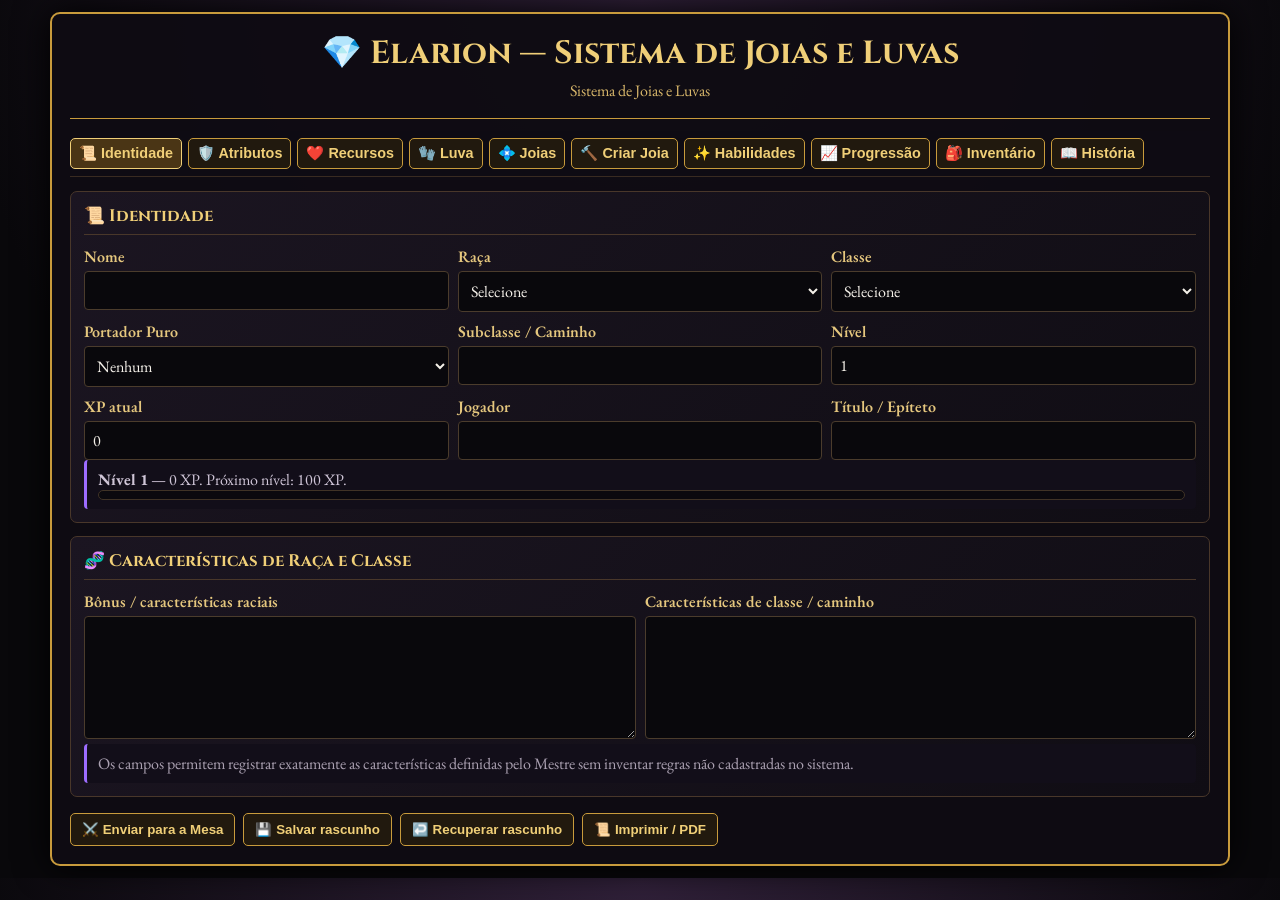
<file: ficha-elarion.html>
<!DOCTYPE html>
<html lang="pt-BR">
<head>
<meta charset="UTF-8">
<meta name="viewport" content="width=device-width,initial-scale=1,viewport-fit=cover">
<title>Elarion — Ficha Completa</title>
<link href="https://fonts.googleapis.com/css2?family=Cinzel:wght@600;700;900&family=EB+Garamond:wght@400;600;700&display=swap" rel="stylesheet">
<style>
:root{--bg:#09080b;--panel:#17121b;--panel2:#0e0b12;--gold:#c89b3c;--gold2:#f0cf78;--violet:#9d6cff;--text:#eee4d2;--muted:#aaa0b1;--line:#49372a;--ok:#9fe0b4;--danger:#e99595}*{box-sizing:border-box}html{scroll-behavior:smooth}body{margin:0;padding:12px;background:radial-gradient(circle at 50% 0,#302039 0,var(--bg) 62%);color:var(--text);font-family:'EB Garamond',serif}.ficha{max-width:1180px;margin:auto;background:rgba(15,12,19,.98);border:2px solid var(--gold);border-radius:10px;padding:18px;box-shadow:0 0 35px #000}.top{text-align:center;border-bottom:1px solid var(--gold);padding-bottom:12px;margin-bottom:12px}.top h1{font-family:Cinzel;color:var(--gold2);margin:0;font-size:2rem}.top p{margin:5px;color:#d7b66a}.tabs{position:sticky;top:0;z-index:20;display:flex;gap:6px;overflow:auto;padding:7px 0;background:rgba(15,12,19,.97);border-bottom:1px solid #392b21;margin-bottom:14px}.tabs button{white-space:nowrap}.tab-btn.active{background:#4a3515;border-color:var(--gold2)}.tab-pane{display:none}.tab-pane.active{display:block}.bloco{border:1px solid var(--line);border-radius:7px;background:linear-gradient(135deg,#1b1521,#100d14);padding:13px;margin-bottom:13px}.bloco h2{font-family:Cinzel;color:var(--gold2);font-size:1.05rem;border-bottom:1px solid var(--line);padding-bottom:7px;margin:0 0 11px}.grid{display:grid;grid-template-columns:repeat(var(--cols,2),minmax(0,1fr));gap:9px}.campo{min-width:0}.campo label,.field-title{display:block;color:#e5c77e;font-weight:600;margin-bottom:4px}.campo input,.campo select,.campo textarea,.joia input,.joia select,.habilidade input,.habilidade textarea,.habilidade select{width:100%;padding:8px;background:#09080c;color:#f4f0e9;border:1px solid #4b3c2c;border-radius:4px;font:inherit}.campo textarea,.habilidade textarea{resize:vertical}.campo input:focus,.campo select:focus,.campo textarea:focus,.joia input:focus,.joia select:focus,.habilidade input:focus,.habilidade textarea:focus,.habilidade select:focus{outline:none;border-color:var(--gold2);box-shadow:0 0 7px #c89b3c33}.attr-card{border:1px solid #4b3c2c;border-radius:7px;background:#0c0a0f;padding:9px}.attr-card .row{display:grid;grid-template-columns:1fr 78px 68px;gap:5px;align-items:end}.attr-card input{text-align:center;font-weight:700}.mod-box{text-align:center;color:var(--gold2);font-weight:700;padding:8px 4px;border:1px solid #403326;border-radius:4px;background:#121017}.cards{display:grid;grid-template-columns:repeat(5,1fr);gap:8px}.stat{padding:10px;border:1px solid #4b3c2c;border-radius:6px;text-align:center;background:#0c0a0f}.stat span{display:block;color:var(--muted);font-size:.8rem}.stat strong{font-size:1.4rem;color:var(--gold2)}.btn{background:#21190e;color:var(--gold2);border:1px solid var(--gold);border-radius:5px;padding:8px 11px;font-weight:700;cursor:pointer}.btn:hover{filter:brightness(1.15)}.btn-danger{border-color:#8c4545;color:#ffb1a9;background:#211010}.btn-small{padding:6px 8px;font-size:.9rem}.acoes{display:flex;gap:8px;flex-wrap:wrap;margin-top:16px}.nota{padding:9px 11px;border-left:3px solid var(--violet);background:#120e19;color:#cfc5d7;border-radius:4px}.sem-limite{color:var(--ok);font-weight:700}.muted{color:var(--muted)}.ok{color:var(--ok)}.danger{color:var(--danger)}.pills{display:flex;gap:7px;flex-wrap:wrap}.pill{border:1px solid #55432e;border-radius:999px;padding:5px 9px;background:#0d0a10;color:#dbc58e}.joias,.habilidades{display:grid;gap:9px}.joia,.habilidade{border:1px solid #4b3c2c;border-radius:6px;padding:10px;background:#0c0a0f}.joia{display:grid;grid-template-columns:1.2fr .8fr .8fr 1fr 1.7fr auto;gap:6px;align-items:end}.joia label,.habilidade label{font-size:.72rem;color:var(--muted);display:block;margin-bottom:3px}.wide{grid-column:span 1}.habilidade{display:grid;grid-template-columns:1fr .8fr .7fr 2fr auto;gap:7px;align-items:end}.resource-row{display:grid;grid-template-columns:1fr 1fr 1fr;gap:9px}.resource-box{padding:10px;border:1px solid #4b3c2c;border-radius:7px;background:#0c0a0f}.resource-box h3{margin:0 0 7px;color:var(--gold2);font-family:Cinzel;font-size:.9rem}.resource-controls{display:grid;grid-template-columns:1fr 1fr;gap:6px}.resource-controls input{width:100%;padding:8px;background:#09080c;color:#fff;border:1px solid #403326;border-radius:4px}.roll-grid{display:grid;grid-template-columns:1fr 1fr 1fr auto;gap:8px;align-items:end}.resultado{min-height:45px;margin-top:9px;padding:10px;border:1px solid #4b3c2c;border-radius:6px;background:#0b090e}.progress{height:10px;background:#0b090e;border:1px solid #403326;border-radius:99px;overflow:hidden}.progress>div{height:100%;background:var(--gold);width:0}.level-table{width:100%;border-collapse:collapse;font-size:.9rem}.level-table th,.level-table td{border:1px solid #403326;padding:6px;text-align:center}.level-table th{color:var(--gold2);background:#161018}.inventory{display:grid;gap:7px}.item-row{display:grid;grid-template-columns:1.2fr .8fr 2fr auto;gap:6px}.checkgrid{display:grid;grid-template-columns:repeat(3,1fr);gap:7px}.checkrow{display:flex;gap:8px;align-items:center;padding:8px;background:#0b090e;border:1px solid #403326;border-radius:4px}.checkrow input{width:auto}.hidden{display:none!important}@media(max-width:900px){.cards{grid-template-columns:repeat(3,1fr)}.joia{grid-template-columns:1fr 1fr 1fr}.habilidade{grid-template-columns:1fr 1fr}.resource-row{grid-template-columns:1fr}.roll-grid{grid-template-columns:1fr 1fr}.checkgrid{grid-template-columns:1fr 1fr}}@media(max-width:560px){body{padding:5px}.ficha{padding:9px}.top h1{font-size:1.35rem}.tabs{top:0}.grid{grid-template-columns:1fr!important}.cards{grid-template-columns:1fr 1fr}.attr-card .row{grid-template-columns:1fr 68px 60px}.joia,.habilidade,.item-row{grid-template-columns:1fr}.roll-grid{grid-template-columns:1fr}.checkgrid{grid-template-columns:1fr}.acoes .btn{width:100%}}
@media print{body{background:#fff;color:#111;padding:0}.ficha{border:0;box-shadow:none;max-width:none;background:#fff}.tabs,.acoes,.btn{display:none!important}.tab-pane{display:block!important}.bloco{break-inside:avoid;background:#fff;border-color:#aaa}.campo input,.campo select,.campo textarea,.joia input,.joia select,.habilidade input,.habilidade textarea,.habilidade select{color:#111;background:#fff;border-color:#aaa}.top h1,.bloco h2,.campo label,.field-title{color:#5d4411}}
</style>
</head>
<body>
<div class="ficha">
<div class="top"><h1>💎 Elarion — Sistema de Joias e Luvas</h1><p id="subtitulo">Ficha completa de personagem</p></div>
<nav class="tabs" id="tabs"></nav>
<div id="conteudo">Carregando...</div>
<div class="acoes"><button class="btn" type="button" onclick="enviar()">⚔️ Enviar para a Mesa</button><button class="btn" type="button" onclick="salvarLocal()">💾 Salvar rascunho</button><button class="btn" type="button" onclick="carregarLocal()">↩️ Recuperar rascunho</button><button class="btn" type="button" onclick="window.print()">📜 Imprimir / PDF</button></div>
</div>
<script>
let sistema=null,config={},modo='criacao',dados={};
const CLASSES=['Espadachim Rúnico','Guardião Prismático','Arqueiro Elemental','Teurgo Cristalino','Sombra Lapidada','Berserker do Núcleo','Bardo da Inspiração','Místico Mentalista'];
const PORTADORES=['Punho Elemental','Condutor do Núcleo','Avatar do Vazio','Mestre da Luz Interior','Punho da Ruína','Tecedor Temporal'];
const RACAS=['Humano','Elfo','Orc','Khajiit','Lizardmen','Anões','Povo-Fera'];
const ATTR=[['FOR','Força'],['CON','Constituição'],['AGI','Agilidade'],['VON','Vontade'],['INT','Inteligência'],['CAR','Carisma'],['PER','Percepção'],['FÉ','Fé']];
const XP=[0,100,300,600,1000,1500,2100,2800,3600,4500,5500,6600,7800,9100,10500,12000,13600,15300,17100,19000];
const TABS=[['identidade','📜 Identidade'],['atributos','🛡️ Atributos'],['recursos','❤️ Recursos'],['luva','🧤 Luva'],['joias','💠 Joias'],['criar_joia','🔨 Criar Joia'],['habilidades','✨ Habilidades'],['progressao','📈 Progressão'],['inventario','🎒 Inventário'],['historia','📖 História']];
function esc(v){return String(v??'').replace(/&/g,'&amp;').replace(/</g,'&lt;').replace(/>/g,'&gt;').replace(/"/g,'&quot;').replace(/'/g,'&#039;')}
function num(v,d=0){const x=Number(v);return Number.isFinite(x)?x:d}
function attrKey(a){return 'attr_'+a}
function getAttr(a){return num(document.getElementById(attrKey(a))?.value,dados[attrKey(a)]??1)}
function modAttr(v){v=num(v,1);if(v<=1)return -2;if(v===2)return -1;if(v===3)return 0;if(v===4)return 1;if(v===5)return 2;if(v===6)return 3;if(v===7)return 4;return 5}
function renderTabs(){document.getElementById('tabs').innerHTML=TABS.map(([id,t],i)=>`<button type="button" class="btn btn-small tab-btn ${i===0?'active':''}" data-tab="${id}">${t}</button>`).join('');document.querySelectorAll('.tab-btn').forEach(b=>b.onclick=()=>abrirAba(b.dataset.tab))}
function abrirAba(id){document.querySelectorAll('.tab-btn').forEach(b=>b.classList.toggle('active',b.dataset.tab===id));document.querySelectorAll('.tab-pane').forEach(p=>p.classList.toggle('active',p.id==='tab_'+id));localStorage.setItem('elarion_ultima_aba',id);window.scrollTo({top:0,behavior:'smooth'})}
function optionList(arr,sel,placeholder='Selecione'){return `<option value="">${placeholder}</option>`+arr.map(x=>`<option value="${esc(x)}" ${sel===x?'selected':''}>${esc(x)}</option>`).join('')}
function render(){renderTabs();document.getElementById('subtitulo').textContent=(sistema?.descricao||'Sistema de Joias e Luvas')+(modo==='edicao'?' — edição':'');
const attrs=ATTR.map(([a,nome])=>`<div class="attr-card"><div class="field-title">${nome} <span class="muted">(${a})</span></div><div class="row"><input id="attr_${a}" type="number" min="1" max="99" value="${esc(dados[attrKey(a)]??1)}"><div class="mod-box" id="mod_${a}">+0</div><button type="button" class="btn btn-small" onclick="rolarTeste('${a}')">🎲</button></div></div>`).join('');
const joias=Array.isArray(dados.joias)?dados.joias:[];const habilidades=Array.isArray(dados.habilidades_lista)?dados.habilidades_lista:[];const inventario=Array.isArray(dados.inventario)?dados.inventario:[];
document.getElementById('conteudo').innerHTML=`
<section class="tab-pane active" id="tab_identidade">
<div class="bloco"><h2>📜 Identidade</h2><div class="grid" style="--cols:3">
<div class="campo"><label>Nome</label><input id="nome" value="${esc(dados.nome||'')}"></div>
<div class="campo"><label>Raça</label><select id="raca">${optionList(RACAS,dados.raca)}</select></div>
<div class="campo"><label>Classe</label><select id="classe">${optionList(CLASSES,dados.classe)}</select></div>
<div class="campo"><label>Portador Puro</label><select id="portador_puro">${optionList(PORTADORES,dados.portador_puro,'Nenhum')}</select></div>
<div class="campo"><label>Subclasse / Caminho</label><input id="subclasse" value="${esc(dados.subclasse||'')}"></div>
<div class="campo"><label>Nível</label><input id="nivel" type="number" min="1" max="20" value="${esc(dados.nivel||1)}"></div>
<div class="campo"><label>XP atual</label><input id="xp_atual" type="number" min="0" value="${esc(dados.xp_atual||0)}"></div>
<div class="campo"><label>Jogador</label><input id="jogador" value="${esc(dados.jogador||'')}"></div>
<div class="campo"><label>Título / Epíteto</label><input id="titulo" value="${esc(dados.titulo||'')}"></div>
</div><div class="nota" id="nivel_info"></div></div>
<div class="bloco"><h2>🧬 Características de Raça e Classe</h2><div class="grid" style="--cols:2"><div class="campo"><label>Bônus / características raciais</label><textarea id="caracteristicas_raciais" rows="5">${esc(dados.caracteristicas_raciais||'')}</textarea></div><div class="campo"><label>Características de classe / caminho</label><textarea id="caracteristicas_classe" rows="5">${esc(dados.caracteristicas_classe||'')}</textarea></div></div><div class="nota muted">Os campos permitem registrar exatamente as características definidas pelo Mestre sem inventar regras não cadastradas no sistema.</div></div>
</section>
<section class="tab-pane" id="tab_atributos"><div class="bloco"><h2>🛡️ Atributos</h2><div class="grid" style="--cols:4">${attrs}</div><div class="nota">Criação: 1 ponto base em cada atributo + 12 pontos livres. O teto inicial é 5 antes de bônus. O modificador automático segue: 1=-2, 2=-1, 3=0, 4=+1, 5=+2, 6=+3, 7=+4, 8+=+5.</div><div class="grid" style="--cols:2;margin-top:10px"><div class="campo"><label>Distribuição inicial / evolução</label><textarea id="distribuicao_atributos" rows="4">${esc(dados.distribuicao_atributos||'')}</textarea></div><div class="campo"><label>Bônus temporários / permanentes</label><textarea id="bonus_atributos" rows="4">${esc(dados.bonus_atributos||'')}</textarea></div></div></div></section>
<section class="tab-pane" id="tab_recursos"><div class="bloco"><h2>❤️ Recursos</h2><div class="cards"><div class="stat"><span>PV Máximo</span><strong id="pv_calc">—</strong></div><div class="stat"><span>PF / Fadiga</span><strong id="pf_calc">—</strong></div><div class="stat"><span>TF</span><strong id="tf_calc">—</strong></div><div class="stat"><span>Defesa</span><strong id="def_calc">—</strong></div><div class="stat"><span>Inspiração</span><strong id="insp_calc">0/3</strong></div></div><div class="resource-row" style="margin-top:10px"><div class="resource-box"><h3>❤️ Vida</h3><div class="resource-controls"><input id="vida_atual" type="number" placeholder="Atual" value="${esc(dados.vida_atual??'')}"><input id="vida_max" type="number" placeholder="Máximo" value="${esc(dados.vida_max??'')}"></div></div><div class="resource-box"><h3>🔥 Fadiga</h3><div class="resource-controls"><input id="pf_atual" type="number" placeholder="PF atual" value="${esc(dados.pf_atual??'')}"><input id="pf_max" type="number" placeholder="PF máximo" value="${esc(dados.pf_max??'')}"></div></div><div class="resource-box"><h3>🛡️ Defesa</h3><div class="resource-controls"><input id="defesa" type="number" placeholder="Valor" value="${esc(dados.defesa??'')}"><input id="defesa_bonus" type="number" placeholder="Bônus" value="${esc(dados.defesa_bonus??0)}"></div></div></div></div>
<div class="bloco"><h2>🐺 Vontade Bestial</h2><div class="grid" style="--cols:3"><div class="checkrow"><input id="bestial_ativa" type="checkbox" ${dados.bestial_ativa?'checked':''}><label for="bestial_ativa">Ativa</label></div><div class="campo"><label>Estado</label><select id="vontade_bestial"><option>Não</option><option>Desperta</option><option>Controlada</option><option>Natural e Integrada</option></select></div><div class="campo"><label>CD do teste</label><input id="bestial_cd" type="number" value="${esc(dados.bestial_cd??10)}"></div></div><div class="acoes"><button type="button" class="btn" onclick="usarVontadeBestial()">🐺 Testar Vontade Bestial</button></div><div id="bestial_resultado" class="resultado"></div></div>
<div class="bloco"><h2>❤️ Dados de Coração</h2><div class="grid" style="--cols:3"><div class="campo"><label>Dados restantes</label><input id="dados_coracao" type="number" min="0" max="3" value="${esc(dados.dados_coracao??3)}"></div><div class="campo"><label>CD do Mestre</label><input id="coracao_cd" type="number" value="${esc(dados.coracao_cd??15)}"></div><div class="campo"><label>Motivo / feito impossível</label><input id="coracao_motivo" value="${esc(dados.coracao_motivo||'')}"></div></div><button type="button" class="btn" onclick="rolarCoracao()">❤️ Rolar 1d12 — Teste do Coração</button><div id="coracao_resultado" class="resultado"></div></div>
<div class="bloco"><h2>✨ Inspiração</h2><div class="pills"><span class="pill">1 ponto: rerrolar</span><span class="pill">1 ponto: +2 no teste</span><span class="pill">1 ponto: vantagem narrativa</span><span class="pill">1 ponto: ação fora da ordem</span><span class="pill">3 pontos: efeito heroico / ação extra (1x/sessão)</span></div><div class="grid" style="--cols:2;margin-top:9px"><div class="campo"><label>Inspiração atual (0–3)</label><input id="inspiracao" type="number" min="0" max="3" value="${esc(dados.inspiracao??0)}"></div><div class="campo"><label>Registro de uso</label><textarea id="historico_inspiracao" rows="3">${esc(dados.historico_inspiracao||'')}</textarea></div></div><div class="acoes"><button type="button" class="btn" onclick="gastarInspiracao(1)">−1 Inspiração</button><button type="button" class="btn" onclick="gastarInspiracao(3)">−3 Inspiração</button><button type="button" class="btn" onclick="ganharInspiracao()">＋1 Inspiração</button></div></div></section>
<section class="tab-pane" id="tab_luva"><div class="bloco"><h2>🧤 Luva de Canalização</h2><div class="grid" style="--cols:4"><div class="campo"><label>Rank</label><select id="luva_rank"><option>Bronze</option><option>Silver</option><option>Gold</option><option>Mythic</option></select></div><div class="campo"><label>Estágio</label><select id="luva_estagio"><option>1 — Inicial</option><option>2 — Intermediária</option><option>3 — Avançada</option></select></div><div class="campo"><label>Nome da Luva</label><input id="luva_nome" value="${esc(dados.luva_nome||'')}"></div><div class="campo"><label>Forma / versão</label><input id="luva_forma" value="${esc(dados.luva_forma||'')}" placeholder="Ex.: Fase 2.0"></div></div><div class="grid" style="--cols:2;margin-top:9px"><div class="campo"><label>Estilo de luta</label><input id="estilo_luta" value="${esc(dados.estilo_luta||'')}"></div><div class="campo"><label>Atributo dominante</label><select id="atributo_dominante">${optionList(ATTR.map(x=>x[0]),dados.atributo_dominante,'Nenhum')}</select></div><div class="campo"><label>Gatilho narrativo da evolução</label><textarea id="gatilho_evolucao" rows="4">${esc(dados.gatilho_evolucao||'')}</textarea></div><div class="campo"><label>Condição para próxima evolução</label><textarea id="condicao_evolucao" rows="4">${esc(dados.condicao_evolucao||'')}</textarea></div><div class="campo"><label>Aparência / descrição</label><textarea id="luva_aparencia" rows="5">${esc(dados.luva_aparencia||'')}</textarea></div><div class="campo"><label>Histórico de evolução</label><textarea id="luva_historico" rows="5">${esc(dados.luva_historico||'')}</textarea></div></div></div><div class="bloco"><h2>⚙️ Bônus e propriedades da Luva</h2><div class="grid" style="--cols:3"><div class="campo"><label>Bônus comum</label><input id="luva_bonus_comum" type="number" value="${esc(dados.luva_bonus_comum??0)}"></div><div class="campo"><label>Bônus Ancestral</label><input id="luva_bonus_ancestral" type="number" value="${esc(dados.luva_bonus_ancestral??0)}"></div><div class="campo"><label>Bônus Mítico</label><input id="luva_bonus_mitico" type="number" value="${esc(dados.luva_bonus_mitico??0)}"></div></div><div class="campo" style="margin-top:9px"><label>Habilidades especiais da Luva</label><textarea id="luva_habilidades" rows="7">${esc(dados.luva_habilidades||'')}</textarea></div></div></section>
<section class="tab-pane" id="tab_joias"><div class="bloco"><h2>💠 Joias</h2><p class="nota"><span class="sem-limite">∞ Inventário ilimitado.</span> Selecione a joia no catálogo ou escolha uma joia personalizada. Não há bloqueio de quantidade de joias. Registre joias na luva, fora da luva, vinculadas, ingeridas ou especiais.</p><div class="joias" id="lista-joias"></div><button type="button" class="btn" onclick="adicionarJoia()">＋ Adicionar Joia</button></div><div class="bloco"><h2>🔗 Vínculos e combinações</h2><div class="grid" style="--cols:2"><div class="campo"><label>Joias vinculadas / ingeridas</label><textarea id="joias_vinculadas" rows="5">${esc(dados.joias_vinculadas||'')}</textarea></div><div class="campo"><label>Combinações / sinergias</label><textarea id="joias_sinergias" rows="5">${esc(dados.joias_sinergias||'')}</textarea></div><div class="campo"><label>Joias corrompidas / risco de corrupção</label><textarea id="joias_corrupcao" rows="5">${esc(dados.joias_corrupcao||'')}</textarea></div><div class="campo"><label>Observações das Joias da Vontade Bestial</label><textarea id="joias_bestiais" rows="5">${esc(dados.joias_bestiais||'')}</textarea></div></div></div></section>
<section class="tab-pane" id="tab_criar_joia"><div class="bloco"><h2>🔨 Criar Joia Manualmente</h2><p class="nota">Crie uma joia própria para o personagem sem depender do catálogo oficial. Ela ficará registrada na ficha e também poderá aparecer no seletor de joias desta ficha.</p><div class="grid" style="--cols:3"><div class="campo"><label>Nome da Joia *</label><input id="nova_joia_nome" placeholder="Ex.: Coração da Tempestade"></div><div class="campo"><label>Categoria</label><select id="nova_joia_categoria"><option>Normal</option><option>Ancestral</option><option>Mythic</option><option>Especial</option><option>Corrompida</option><option>Bestial</option><option>Fusão</option><option>Personalizada</option></select></div><div class="campo"><label>Local</label><select id="nova_joia_local"><option>Na Luva</option><option>Fora da Luva</option><option>Ingerida</option><option>Especial</option></select></div><div class="campo"><label>Tipo / Conceito</label><input id="nova_joia_tipo" placeholder="Ex.: Tempestade / Água / Vento"></div><div class="campo"><label>Atributo relacionado</label><select id="nova_joia_atributo"><option value="">— Nenhum —</option>${ATTR.map(([a,n])=>`<option value="${a}">${n} (${a})</option>`).join('')}</select></div><div class="campo"><label>Bônus da Joia</label><input id="nova_joia_bonus" type="number" value="0"></div><div class="campo"><label>Vínculo</label><select id="nova_joia_vinculo"><option>Não vinculada</option><option>Vinculada</option><option>Ingerida</option><option>Fundida</option></select></div><div class="campo"><label>Ativação</label><select id="nova_joia_ativacao"><option>Passiva</option><option>Ativa</option><option>Passiva e Ativa</option></select></div><div class="campo"><label>Uso / Limite</label><input id="nova_joia_uso" placeholder="Ex.: 1x por combate, livre, 1x por sessão"></div><div class="campo" style="grid-column:1/-1"><label>Efeito completo</label><textarea id="nova_joia_efeito" rows="5" placeholder="Descreva exatamente o que a joia faz..."></textarea></div><div class="campo" style="grid-column:1/-1"><label>Habilidades / poderes especiais</label><textarea id="nova_joia_habilidades" rows="5" placeholder="Habilidades adicionais, condições, efeitos especiais..."></textarea></div><div class="campo" style="grid-column:1/-1"><label>Descrição / origem / observações</label><textarea id="nova_joia_descricao" rows="4" placeholder="Origem da joia, aparência, história, observações do Mestre..."></textarea></div></div><div class="acoes"><button type="button" class="btn" onclick="criarJoiaManual()">💎 Criar e adicionar à ficha</button><button type="button" class="btn btn-small" onclick="abrirAba('joias')">💠 Ver Joias da ficha</button></div><div id="nova_joia_resultado" class="resultado"></div></div><div class="bloco"><h2>📚 Joias criadas nesta ficha</h2><div id="catalogo-manuais-ficha" class="pills"></div></div></section><section class="tab-pane" id="tab_habilidades"><div class="bloco"><h2>✨ Habilidades</h2><div class="habilidades" id="lista-habilidades"></div><button type="button" class="btn" onclick="adicionarHabilidade()">＋ Adicionar Habilidade</button></div><div class="bloco"><h2>🎲 Testes rápidos</h2><div class="roll-grid"><div class="campo"><label>Atributo</label><select id="teste_attr">${ATTR.map(([a,n])=>`<option value="${a}">${n} (${a})</option>`).join('')}</select></div><div class="campo"><label>CD</label><input id="teste_cd" type="number" value="12"></div><div class="campo"><label>Bônus adicional</label><input id="teste_bonus" type="number" value="0"></div><button type="button" class="btn" onclick="rolarTestePersonalizado()">🎲 Testar</button></div><div id="teste_resultado" class="resultado"></div><p class="muted">Regra: 2d10 + modificador. Duplo 10 = crítico; duplo 1 = falha crítica; resultados ±10 em relação à CD podem gerar efeito extraordinário/efeito colateral conforme a cena.</p></div></section>
<section class="tab-pane" id="tab_progressao"><div class="bloco"><h2>📈 Progressão 1–20</h2><table class="level-table"><thead><tr><th>Nível</th><th>XP acumulado</th><th>Status</th></tr></thead><tbody>${XP.map((x,i)=>`<tr><td>${i+1}</td><td>${x}</td><td id="lvl_${i+1}">${(dados.nivel||1)==i+1?'◀ Atual':''}</td></tr>`).join('')}</tbody></table><div class="nota" style="margin-top:10px"><strong>Evolução da Luva:</strong> a progressão narrativa é registrada separadamente do nível. O gatilho pode envolver conquistas, trauma confrontado, escolhas, reações emocionais e abertura à Vontade Bestial.</div></div></section>
<section class="tab-pane" id="tab_inventario"><div class="bloco"><h2>🎒 Inventário</h2><div class="inventory" id="lista-inventario"></div><button type="button" class="btn" onclick="adicionarItem()">＋ Adicionar Item</button></div><div class="bloco"><h2>⚔️ Equipamentos</h2><div class="grid" style="--cols:2"><div class="campo"><label>Arma principal</label><input id="arma_principal" value="${esc(dados.arma_principal||'')}"></div><div class="campo"><label>Arma secundária</label><input id="arma_secundaria" value="${esc(dados.arma_secundaria||'')}"></div><div class="campo"><label>Armadura</label><input id="armadura" value="${esc(dados.armadura||'')}"></div><div class="campo"><label>Acessórios / artefatos</label><textarea id="acessorios" rows="4">${esc(dados.acessorios||'')}</textarea></div></div></div></section>
<section class="tab-pane" id="tab_historia"><div class="bloco"><h2>📖 História do Personagem</h2><div class="grid" style="--cols:2"><div class="campo"><label>História</label><textarea id="historia" rows="12">${esc(dados.historia||'')}</textarea></div><div class="campo"><label>Trauma / evento marcante</label><textarea id="trauma" rows="12">${esc(dados.trauma||'')}</textarea></div><div class="campo"><label>Motivações / objetivos</label><textarea id="motivacoes" rows="7">${esc(dados.motivacoes||'')}</textarea></div><div class="campo"><label>Relações / vínculos</label><textarea id="relacoes" rows="7">${esc(dados.relacoes||'')}</textarea></div><div class="campo"><label>Conquistas importantes</label><textarea id="conquistas" rows="7">${esc(dados.conquistas||'')}</textarea></div><div class="campo"><label>Segredos / observações do Mestre</label><textarea id="segredos_mestre" rows="7">${esc(dados.segredos_mestre||'')}</textarea></div></div></div></section>`;
renderJoias(joias);renderCatalogoManuais();renderHabilidades(habilidades);renderInventario(inventario);document.getElementById('luva_rank').value=dados.luva_rank||'Bronze';document.getElementById('luva_estagio').value=dados.luva_estagio||'1 — Inicial';document.getElementById('vontade_bestial').value=dados.vontade_bestial||'Não';document.getElementById('atributo_dominante').value=dados.atributo_dominante||'';calcular();document.querySelectorAll('#conteudo input,#conteudo select,#conteudo textarea').forEach(e=>e.addEventListener('input',()=>{calcular();persistirEstruturas()}));
const ultima=localStorage.getItem('elarion_ultima_aba');if(ultima&&TABS.some(x=>x[0]===ultima))abrirAba(ultima);
}
const CATALOGO_JOIAS={Normal:['Citrino','Ônix Sombrio','Fluorita','Espinélio','Pérola Cinza','Lápis-Lazúli','Coral Rubro','Topázio Rúnico','Jade do Vento','Obsidiana','Cristal de Quartzo'],Ancestral:['Obsidiana do Núcleo','Esmeralda Selvagem','Safira Etérea','Ametista do Silêncio','Luz Lótus','Joia Ancestral de Prata','Cristal Estilhaçado do Véu','Rubi Sanguinário','Quartzo de Impacto'],Mythic:['Prisma da Aurora','Joia do Sonho e da Ilusão','Joia do Julgamento Quebrado'],Especial:['Joia da Chuva','Coração do Dragão','Joia da Vontade Bestial','Joia Corrompida','Joia Personalizada']};
function opcoesJoiasSelecionaveis(valor){let html='<option value="">— Selecione uma Joia —</option>';Object.entries(CATALOGO_JOIAS).forEach(([cat,lista])=>{html+=`<optgroup label="${cat}">`;lista.forEach(nome=>{html+=`<option value="${esc(nome)}" data-categoria="${esc(cat)}">${esc(nome)}</option>`});html+='</optgroup>'});const manuais=dados.joias_personalizadas_catalogo||[];if(manuais.length){html+='<optgroup label="🛠️ Criadas manualmente">';manuais.forEach(j=>{html+=`<option value="${esc(j.nome)}" data-categoria="${esc(j.categoria||'Personalizada')}">${esc(j.nome)}</option>`});html+='</optgroup>'}if(valor && !Object.values(CATALOGO_JOIAS).flat().includes(valor))html+=`<option value="${esc(valor)}" selected>${esc(valor)} (personalizada)</option>`;return html}
function renderJoias(lista){const el=document.getElementById('lista-joias');el.innerHTML=lista.map((j,i)=>`<div class="joia"><div><label>Joia</label><select data-j="${i}" data-k="nome">${opcoesJoiasSelecionaveis(j.nome||'')}</select></div><div><label>Categoria</label><select data-j="${i}" data-k="categoria"><option>Normal</option><option>Ancestral</option><option>Mythic</option><option>Especial</option></select></div><div><label>Local</label><select data-j="${i}" data-k="local"><option>Na Luva</option><option>Fora da Luva</option><option>Ingerida</option><option>Especial</option></select></div><div><label>Tipo / afinidade</label><input data-j="${i}" data-k="tipo" value="${esc(j.tipo||'')}"></div><div><label>Efeito / bônus / habilidade</label><input data-j="${i}" data-k="efeito" value="${esc(j.efeito||'')}"></div><button class="btn btn-danger" type="button" onclick="removerJoia(${i})">✕</button></div>`).join('')||'<div class="muted">Nenhuma joia registrada. Adicione quantas quiser.</div>';lista.forEach((j,i)=>{const n=el.querySelector(`select[data-j="${i}"][data-k="nome"]`);const c=el.querySelector(`select[data-j="${i}"][data-k="categoria"]`);const l=el.querySelector(`select[data-j="${i}"][data-k="local"]`);if(n)n.value=j.nome||'';if(c)c.value=j.categoria||'Normal';if(l)l.value=j.local||'Na Luva'});el.querySelectorAll('[data-j]').forEach(x=>{x.addEventListener('input',persistirEstruturas);x.addEventListener('change',()=>{if(x.dataset.k==='nome'){const opt=x.options[x.selectedIndex];const cat=opt?.dataset?.categoria;const row=x.closest('.joia');const c=row?.querySelector('[data-k="categoria"]');if(cat&&c)c.value=cat}persistirEstruturas()})})}
function renderHabilidades(lista){const el=document.getElementById('lista-habilidades');el.innerHTML=lista.map((h,i)=>`<div class="habilidade"><div><label>Nome</label><input data-h="${i}" data-k="nome" value="${esc(h.nome||'')}"></div><div><label>Tipo</label><select data-h="${i}" data-k="tipo"><option>Ativa</option><option>Passiva</option><option>Reação</option><option>Ritual</option><option>Especial</option></select></div><div><label>Nível</label><input data-h="${i}" data-k="nivel" type="number" min="1" max="20" value="${esc(h.nivel||1)}"></div><div><label>Descrição / custo / efeito</label><textarea data-h="${i}" data-k="descricao" rows="2">${esc(h.descricao||'')}</textarea></div><button class="btn btn-danger" type="button" onclick="removerHabilidade(${i})">✕</button></div>`).join('')||'<div class="muted">Nenhuma habilidade cadastrada.</div>';lista.forEach((h,i)=>{const s=el.querySelector(`select[data-h="${i}"]`);if(s)s.value=h.tipo||'Ativa'});el.querySelectorAll('[data-h]').forEach(x=>x.addEventListener('input',persistirEstruturas))}
function renderInventario(lista){const el=document.getElementById('lista-inventario');el.innerHTML=lista.map((it,i)=>`<div class="item-row"><input data-i="${i}" data-k="nome" placeholder="Item" value="${esc(it.nome||'')}"><input data-i="${i}" data-k="quantidade" type="number" min="0" value="${esc(it.quantidade??1)}"><input data-i="${i}" data-k="descricao" placeholder="Descrição" value="${esc(it.descricao||'')}"><button class="btn btn-danger" type="button" onclick="removerItem(${i})">✕</button></div>`).join('')||'<div class="muted">Inventário vazio.</div>';el.querySelectorAll('[data-i]').forEach(x=>x.addEventListener('input',persistirEstruturas))}
function obterJoias(){return [...document.querySelectorAll('#lista-joias .joia')].map(row=>{const o={};row.querySelectorAll('[data-k]').forEach(x=>o[x.dataset.k]=x.value);return o})}
function renderCatalogoManuais(){const el=document.getElementById('catalogo-manuais-ficha');if(!el)return;const lista=dados.joias_personalizadas_catalogo||[];el.innerHTML=lista.length?lista.map((j,i)=>`<span class="pill">💎 ${esc(j.nome)} <small>(${esc(j.categoria||'Personalizada')})</small> <button type="button" class="btn btn-small" style="padding:2px 5px" onclick="adicionarJoiaManualAoPersonagem(${i})">＋</button></span>`).join(''):'<span class="muted">Nenhuma joia manual criada ainda.</span>'}
function criarJoiaManual(){const nome=(document.getElementById('nova_joia_nome')?.value||'').trim();if(!nome){document.getElementById('nova_joia_resultado').textContent='Informe o nome da joia.';return}const j={nome,categoria:document.getElementById('nova_joia_categoria')?.value||'Personalizada',local:document.getElementById('nova_joia_local')?.value||'Na Luva',tipo:document.getElementById('nova_joia_tipo')?.value||'',atributo:document.getElementById('nova_joia_atributo')?.value||'',bonus:num(document.getElementById('nova_joia_bonus')?.value,0),vinculo:document.getElementById('nova_joia_vinculo')?.value||'Não vinculada',ativacao:document.getElementById('nova_joia_ativacao')?.value||'Passiva',uso:document.getElementById('nova_joia_uso')?.value||'',efeito:document.getElementById('nova_joia_efeito')?.value||'',habilidades:document.getElementById('nova_joia_habilidades')?.value||'',descricao:document.getElementById('nova_joia_descricao')?.value||'',manual:true};dados.joias_personalizadas_catalogo=dados.joias_personalizadas_catalogo||[];dados.joias_personalizadas_catalogo.push(j);dados.joias=dados.joias||[];dados.joias.push({...j});persistirEstruturas();renderJoias(dados.joias);renderCatalogoManuais();document.getElementById('nova_joia_resultado').textContent=`💎 ${nome} criada e adicionada à ficha.`;['nova_joia_nome','nova_joia_tipo','nova_joia_uso','nova_joia_efeito','nova_joia_habilidades','nova_joia_descricao'].forEach(id=>{const e=document.getElementById(id);if(e)e.value=''});document.getElementById('nova_joia_bonus').value=0}
function adicionarJoiaManualAoPersonagem(i){const j=(dados.joias_personalizadas_catalogo||[])[i];if(!j)return;dados.joias=obterJoias();dados.joias.push({...j});renderJoias(dados.joias);abrirAba('joias');}
function adicionarJoia(){dados.joias=obterJoias();dados.joias.push({nome:'',categoria:'Normal',local:'Na Luva',tipo:'',efeito:''});renderJoias(dados.joias)}
function removerJoia(i){dados.joias=obterJoias();dados.joias.splice(i,1);renderJoias(dados.joias)}
function obterHabilidades(){return [...document.querySelectorAll('#lista-habilidades .habilidade')].map(row=>{const o={};row.querySelectorAll('[data-k]').forEach(x=>o[x.dataset.k]=x.value);return o})}
function adicionarHabilidade(){dados.habilidades_lista=obterHabilidades();dados.habilidades_lista.push({nome:'',tipo:'Ativa',nivel:1,descricao:''});renderHabilidades(dados.habilidades_lista)}
function removerHabilidade(i){dados.habilidades_lista=obterHabilidades();dados.habilidades_lista.splice(i,1);renderHabilidades(dados.habilidades_lista)}
function obterInventario(){return [...document.querySelectorAll('#lista-inventario .item-row')].map(row=>{const o={};row.querySelectorAll('[data-k]').forEach(x=>o[x.dataset.k]=x.value);return o})}
function adicionarItem(){dados.inventario=obterInventario();dados.inventario.push({nome:'',quantidade:1,descricao:''});renderInventario(dados.inventario)}
function removerItem(i){dados.inventario=obterInventario();dados.inventario.splice(i,1);renderInventario(dados.inventario)}
function persistirEstruturas(){if(document.getElementById('lista-joias'))dados.joias=obterJoias();if(document.getElementById('lista-habilidades'))dados.habilidades_lista=obterHabilidades();if(document.getElementById('lista-inventario'))dados.inventario=obterInventario()}
function calcular(){if(!document.getElementById('attr_CON'))return;const con=getAttr('CON'),von=getAttr('VON'),lvl=Math.min(20,Math.max(1,num(document.getElementById('nivel')?.value,1)));ATTR.forEach(([a])=>{const el=document.getElementById('mod_'+a);if(el){const m=modAttr(getAttr(a));el.textContent=m>=0?'+'+m:m}});const tf=con+von+lvl;const pf=Math.max(5,num(document.getElementById('pf_max')?.value,dados.pf_max||tf));const pv=Math.max(1,num(document.getElementById('vida_max')?.value,dados.vida_max||20+con+von));document.getElementById('tf_calc').textContent=tf;document.getElementById('pf_calc').textContent=pf;document.getElementById('pv_calc').textContent=pv;document.getElementById('def_calc').textContent=document.getElementById('defesa')?.value||'—';document.getElementById('insp_calc').textContent=(document.getElementById('inspiracao')?.value||0)+'/3';const xp=num(document.getElementById('xp_atual')?.value,0),prox=XP[lvl]??XP[19];const ni=document.getElementById('nivel_info');if(ni)ni.innerHTML=lvl>=20?`<strong>Nível 20</strong> — máximo da progressão. XP: ${xp}.`:`<strong>Nível ${lvl}</strong> — ${xp} XP. Próximo nível: ${prox} XP. <div class="progress"><div style="width:${Math.max(0,Math.min(100,((xp-(XP[lvl-1]||0))/Math.max(1,prox-(XP[lvl-1]||0)))*100))}%"></div></div>`;XP.forEach((_,i)=>{const e=document.getElementById('lvl_'+(i+1));if(e)e.textContent=(i+1===lvl?'◀ Atual':'')});}
function atualizarDadosDaTela(){const out={_sistema_id:sistema?.id,_sistema_nome:sistema?.nome,_modo:modo,joias_sem_limite:true,joias:obterJoias(),habilidades_lista:obterHabilidades(),inventario:obterInventario()};document.querySelectorAll('#conteudo input,#conteudo select,#conteudo textarea').forEach(e=>{if(e.dataset.j||e.dataset.h||e.dataset.i)return;if(e.id.startsWith('attr_'))out[e.id]=num(e.value,0);else if(e.type==='checkbox')out[e.id]=e.checked;else if(e.type==='number')out[e.id]=num(e.value,0);else out[e.id]=e.value});out.regras='Elarion: testes 2d10 + modificador vs CD; crítico com duplo 10; falha crítica com duplo 1; 3 Dados de Coração; Inspiração 0–3; PF mínimo 5; TF = CON + VON + Nível; joias ilimitadas.';out.modificadores=ATTR.reduce((o,[a])=>(o[a]=modAttr(out['attr_'+a]??1),o),{});return out}
function rolarDados(sides){return Math.floor(Math.random()*sides)+1}
function rolarTeste(a){const r1=rolarDados(10),r2=rolarDados(10),m=modAttr(getAttr(a)),total=r1+r2+m;document.getElementById('teste_resultado').innerHTML=`<strong>${a}</strong>: ${r1}+${r2} ${m>=0?'+ '+m:'- '+Math.abs(m)} = <strong>${total}</strong>`;return {r1,r2,m,total}}
function rolarTestePersonalizado(){const a=document.getElementById('teste_attr').value,cd=num(document.getElementById('teste_cd').value,0),bonus=num(document.getElementById('teste_bonus').value,0),r=rolarTeste(a);const total=r.total+bonus,diff=total-cd;let status=diff>=0?'SUCESSO':'FALHA';if(r.r1===10&&r.r2===10)status='CRÍTICO';else if(r.r1===1&&r.r2===1)status='FALHA CRÍTICA';else if(Math.abs(diff)>=10)status=diff>0?'EXTRAORDINÁRIO':'EFEITO COLATERAL';document.getElementById('teste_resultado').innerHTML=`🎲 ${a}: ${r.r1}+${r.r2} + ${r.m} ${bonus?'+ '+bonus:''} = <strong>${total}</strong> vs CD ${cd}<br><strong>${status}</strong>`}
function usarVontadeBestial(){const cd=num(document.getElementById('bestial_cd').value,10),r1=rolarDados(10),r2=rolarDados(10),total=r1+r2+modAttr(getAttr('VON'));const ok=total>=cd;document.getElementById('bestial_resultado').innerHTML=`🐺 ${r1}+${r2} + VON = <strong>${total}</strong> vs CD ${cd}: <strong>${ok?'SUCESSO':'FALHA'}</strong>`;document.getElementById('bestial_ativa').checked=ok;calcular()}
function rolarCoracao(){let d=num(document.getElementById('dados_coracao').value,3);if(d<=0){document.getElementById('coracao_resultado').textContent='Você não possui Dados de Coração restantes.';return}const r=rolarDados(12),cd=num(document.getElementById('coracao_cd').value,15);d--;document.getElementById('dados_coracao').value=d;document.getElementById('coracao_resultado').innerHTML=`❤️ 1d12 = <strong>${r}</strong> vs CD ${cd}: <strong>${r>=cd?'SUCESSO':'FALHA — dado gasto e risco de colapso espiritual'}</strong>`}
function gastarInspiracao(n){const el=document.getElementById('inspiracao');let v=num(el.value,0);if(v<n){alert('Inspiração insuficiente.');return}el.value=v-n;calcular()}
function ganharInspiracao(){const el=document.getElementById('inspiracao');el.value=Math.min(3,num(el.value,0)+1);calcular()}
function salvarLocal(){dados=atualizarDadosDaTela();localStorage.setItem('ficha_elarion_'+(sistema?.id||'generico'),JSON.stringify(dados));alert('💾 Ficha salva neste dispositivo.')} 
function carregarLocal(){const raw=localStorage.getItem('ficha_elarion_'+(sistema?.id||'generico'));if(!raw){alert('Nenhum rascunho encontrado.');return}dados=JSON.parse(raw);render();alert('↩️ Rascunho recuperado.')}
function obter(){return atualizarDadosDaTela()}
function enviar(){window.parent.postMessage({type:'cronicas-camelot-ficha-pronta',dados:obter(),modo,sistema_id:sistema?.id},location.origin)}
function carregar(s){sistema=s;config=s.configuracao||{};render()}
window.addEventListener('message',e=>{if(e.origin!==location.origin)return;if(e.data?.type==='cronicas-camelot-carregar-sistema')carregar(e.data.sistema);if(e.data?.type==='cronicas-camelot-carregar-ficha'){dados=e.data.dados||{};modo=e.data.modo||'edicao';if(sistema)render()}});
const p=new URLSearchParams(location.search);modo=p.get('modo')||'criacao';
render();
</script>
</body></html>
</file>
